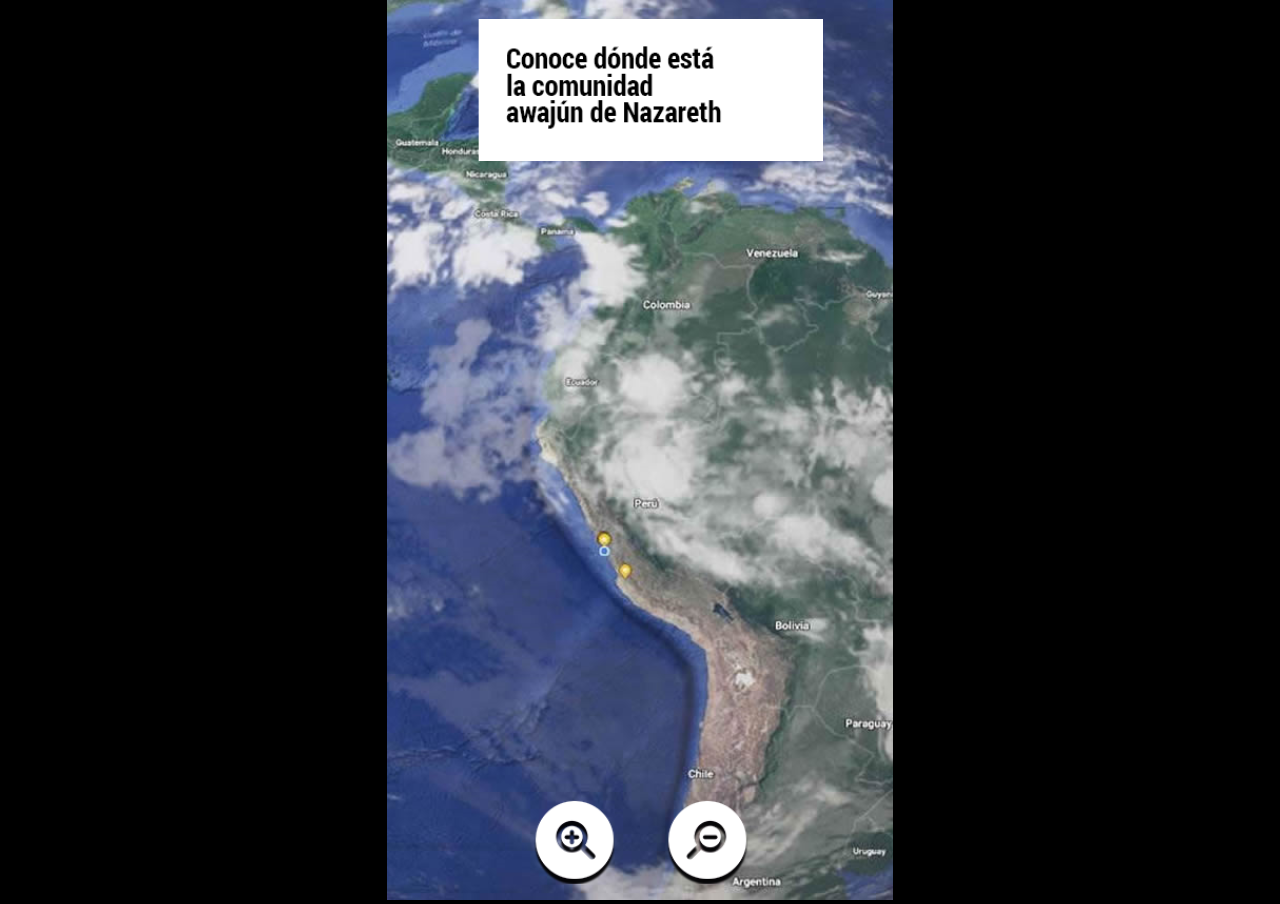
<file: assets/zoom_mobile/index.html>
﻿<!DOCTYPE html>
<html manifest="offline.appcache">
<head>
    <meta charset="UTF-8" />
	<meta http-equiv="X-UA-Compatible" content="IE=edge,chrome=1" />
	<title>Zoom</title>
	
	<!-- Standardised web app manifest -->
	<link rel="manifest" href="appmanifest.json" />
	
	<!-- Allow fullscreen mode on iOS devices. (These are Apple specific meta tags.) -->
	<meta name="viewport" content="width=device-width, initial-scale=1.0, maximum-scale=1.0, minimum-scale=1.0, user-scalable=no, minimal-ui" />
	<meta name="apple-mobile-web-app-capable" content="yes" />
	<meta name="apple-mobile-web-app-status-bar-style" content="black" />
	<link rel="apple-touch-icon" sizes="256x256" href="icon-256.png" />
	<meta name="HandheldFriendly" content="true" />
	
	<!-- Chrome for Android web app tags -->
	<meta name="mobile-web-app-capable" content="yes" />
	<link rel="shortcut icon" sizes="256x256" href="icon-256.png" />

    <!-- All margins and padding must be zero for the canvas to fill the screen. -->
	<style type="text/css">
		* {
			padding: 0;
			margin: 0;
		}
		html, body {
			background: #000;
			color: #fff;
			overflow: hidden;
			touch-action: none;
			-ms-touch-action: none;
		}
		canvas {
			touch-action-delay: none;
			touch-action: none;
			-ms-touch-action: none;
		}
    </style>
	

</head> 
 
<body> 
	<div id="fb-root"></div>
	
	<script>
	// Issue a warning if trying to preview an exported project on disk.
	(function(){
		// Check for running exported on file protocol
		if (window.location.protocol.substr(0, 4) === "file")
		{
			alert("Exported games won't work until you upload them. (When running on the file:/// protocol, browsers block many features from working for security reasons.)");
		}
	})();
	</script>
	
	<!-- The canvas must be inside a div called c2canvasdiv -->
	<div id="c2canvasdiv">
	
		<!-- The canvas the project will render to.  If you change its ID, don't forget to change the
		ID the runtime looks for in the jQuery events above (ready() and cr_sizeCanvas()). -->
		<canvas id="c2canvas" width="480" height="854">
			<!-- This text is displayed if the visitor's browser does not support HTML5.
			You can change it, but it is a good idea to link to a description of a browser
			and provide some links to download some popular HTML5-compatible browsers. -->
			<h1>Your browser does not appear to support HTML5.  Try upgrading your browser to the latest version.  <a href="http://www.whatbrowser.org">What is a browser?</a>
			<br/><br/><a href="http://www.microsoft.com/windows/internet-explorer/default.aspx">Microsoft Internet Explorer</a><br/>
			<a href="http://www.mozilla.com/firefox/">Mozilla Firefox</a><br/>
			<a href="http://www.google.com/chrome/">Google Chrome</a><br/>
			<a href="http://www.apple.com/safari/download/">Apple Safari</a></h1>
		</canvas>
		
	</div>
	
	<!-- Pages load faster with scripts at the bottom -->
	
	<!-- Construct 2 exported games require jQuery. -->
	<script src="jquery-2.1.1.min.js"></script>


	
    <!-- The runtime script.  You can rename it, but don't forget to rename the reference here as well.
    This file will have been minified and obfuscated if you enabled "Minify script" during export. -->
	<script src="c2runtime.js"></script>

    <script>
		// Start the Construct 2 project running on window load.
		jQuery(document).ready(function ()
		{			
			// Create new runtime using the c2canvas
			cr_createRuntime("c2canvas");
		});
		
		// Pause and resume on page becoming visible/invisible
		function onVisibilityChanged() {
			if (document.hidden || document.mozHidden || document.webkitHidden || document.msHidden)
				cr_setSuspended(true);
			else
				cr_setSuspended(false);
		};
		
		document.addEventListener("visibilitychange", onVisibilityChanged, false);
		document.addEventListener("mozvisibilitychange", onVisibilityChanged, false);
		document.addEventListener("webkitvisibilitychange", onVisibilityChanged, false);
		document.addEventListener("msvisibilitychange", onVisibilityChanged, false);
		
		function OnRegisterSWError(e)
		{
			console.warn("Failed to register service worker: ", e);
		};
		
		// Runtime calls this global method when ready to start caching (i.e. after startup).
		// This registers the service worker which caches resources for offline support.
		window.C2_RegisterSW = function C2_RegisterSW()
		{
			if (!navigator.serviceWorker)
				return;		// no SW support, ignore call
			
			try {
				navigator.serviceWorker.register("sw.js", { scope: "./" })
				.then(function (reg)
				{
					console.log("Registered service worker on " + reg.scope);
				})
				.catch(OnRegisterSWError);
			}
			catch (e)
			{
				OnRegisterSWError(e);
			}
		};
    </script>
</body> 
</html>
</file>
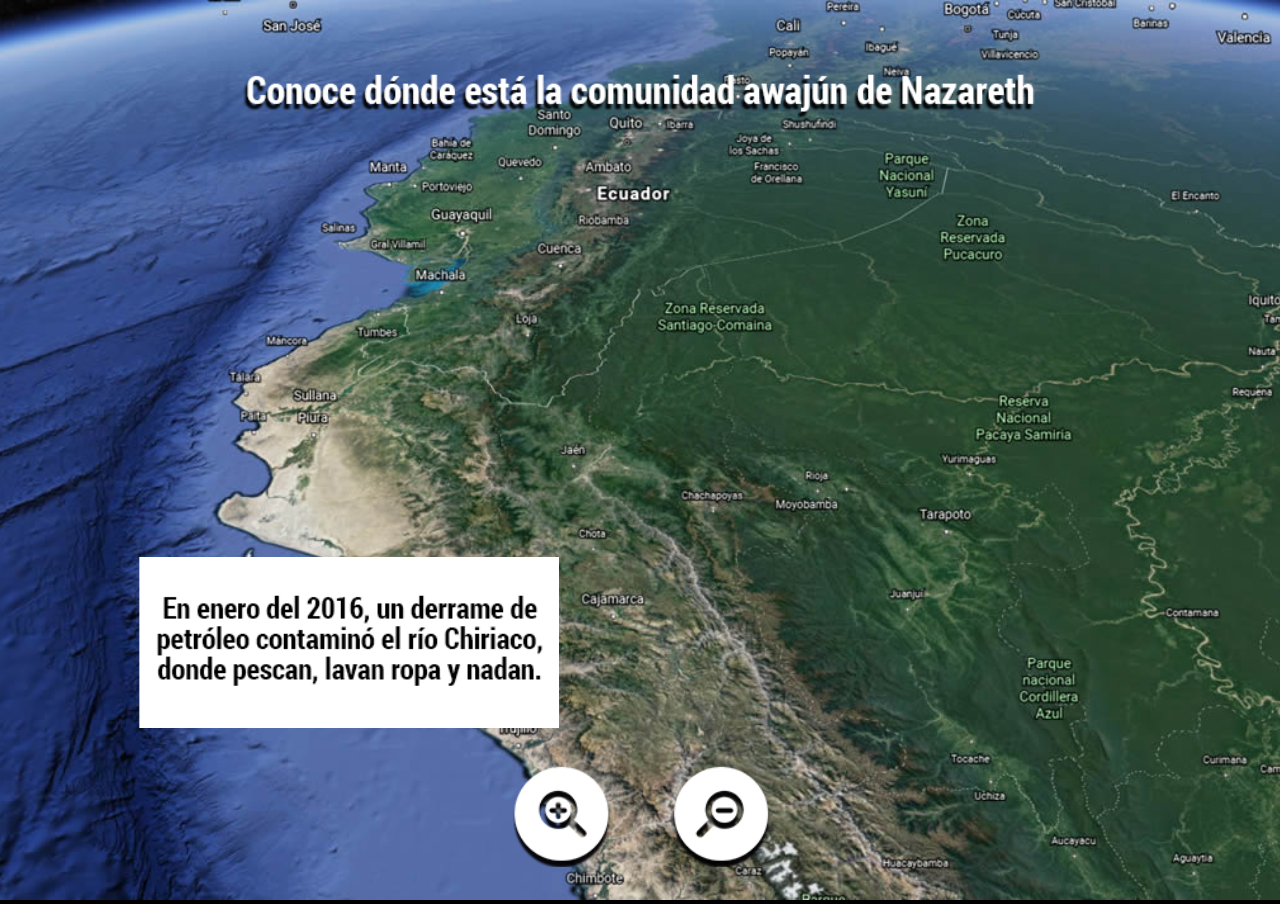
<file: assets/zoom_web/index.html>
﻿<!DOCTYPE html>
<html manifest="offline.appcache">
<head>
    <meta charset="UTF-8" />
	<meta http-equiv="X-UA-Compatible" content="IE=edge,chrome=1" />
	<title>Zoom</title>
	
	<!-- Standardised web app manifest -->
	<link rel="manifest" href="appmanifest.json" />
	
	<!-- Allow fullscreen mode on iOS devices. (These are Apple specific meta tags.) -->
	<meta name="viewport" content="width=device-width, initial-scale=1.0, maximum-scale=1.0, minimum-scale=1.0, user-scalable=no, minimal-ui" />
	<meta name="apple-mobile-web-app-capable" content="yes" />
	<meta name="apple-mobile-web-app-status-bar-style" content="black" />
	<link rel="apple-touch-icon" sizes="256x256" href="icon-256.png" />
	<meta name="HandheldFriendly" content="true" />
	
	<!-- Chrome for Android web app tags -->
	<meta name="mobile-web-app-capable" content="yes" />
	<link rel="shortcut icon" sizes="256x256" href="icon-256.png" />

    <!-- All margins and padding must be zero for the canvas to fill the screen. -->
	<style type="text/css">
		* {
			padding: 0;
			margin: 0;
		}
		html, body {
			background: #000;
			color: #fff;
			overflow: hidden;
			touch-action: none;
			-ms-touch-action: none;
		}
		canvas {
			touch-action-delay: none;
			touch-action: none;
			-ms-touch-action: none;
		}
    </style>
	

</head> 
 
<body> 
	<div id="fb-root"></div>
	
	<script>
	// Issue a warning if trying to preview an exported project on disk.
	(function(){
		// Check for running exported on file protocol
		if (window.location.protocol.substr(0, 4) === "file")
		{
			alert("Exported games won't work until you upload them. (When running on the file:/// protocol, browsers block many features from working for security reasons.)");
		}
	})();
	</script>
	
	<!-- The canvas must be inside a div called c2canvasdiv -->
	<div id="c2canvasdiv">
	
		<!-- The canvas the project will render to.  If you change its ID, don't forget to change the
		ID the runtime looks for in the jQuery events above (ready() and cr_sizeCanvas()). -->
		<canvas id="c2canvas" width="1270" height="710">
			<!-- This text is displayed if the visitor's browser does not support HTML5.
			You can change it, but it is a good idea to link to a description of a browser
			and provide some links to download some popular HTML5-compatible browsers. -->
			<h1>Your browser does not appear to support HTML5.  Try upgrading your browser to the latest version.  <a href="http://www.whatbrowser.org">What is a browser?</a>
			<br/><br/><a href="http://www.microsoft.com/windows/internet-explorer/default.aspx">Microsoft Internet Explorer</a><br/>
			<a href="http://www.mozilla.com/firefox/">Mozilla Firefox</a><br/>
			<a href="http://www.google.com/chrome/">Google Chrome</a><br/>
			<a href="http://www.apple.com/safari/download/">Apple Safari</a></h1>
		</canvas>
		
	</div>
	
	<!-- Pages load faster with scripts at the bottom -->
	
	<!-- Construct 2 exported games require jQuery. -->
	<script src="jquery-2.1.1.min.js"></script>


	
    <!-- The runtime script.  You can rename it, but don't forget to rename the reference here as well.
    This file will have been minified and obfuscated if you enabled "Minify script" during export. -->
	<script src="c2runtime.js"></script>

    <script>
		// Start the Construct 2 project running on window load.
		jQuery(document).ready(function ()
		{			
			// Create new runtime using the c2canvas
			cr_createRuntime("c2canvas");
		});
		
		// Pause and resume on page becoming visible/invisible
		function onVisibilityChanged() {
			if (document.hidden || document.mozHidden || document.webkitHidden || document.msHidden)
				cr_setSuspended(true);
			else
				cr_setSuspended(false);
		};
		
		document.addEventListener("visibilitychange", onVisibilityChanged, false);
		document.addEventListener("mozvisibilitychange", onVisibilityChanged, false);
		document.addEventListener("webkitvisibilitychange", onVisibilityChanged, false);
		document.addEventListener("msvisibilitychange", onVisibilityChanged, false);
		
		function OnRegisterSWError(e)
		{
			console.warn("Failed to register service worker: ", e);
		};
		
		// Runtime calls this global method when ready to start caching (i.e. after startup).
		// This registers the service worker which caches resources for offline support.
		window.C2_RegisterSW = function C2_RegisterSW()
		{
			if (!navigator.serviceWorker)
				return;		// no SW support, ignore call
			
			try {
				navigator.serviceWorker.register("sw.js", { scope: "./" })
				.then(function (reg)
				{
					console.log("Registered service worker on " + reg.scope);
				})
				.catch(OnRegisterSWError);
			}
			catch (e)
			{
				OnRegisterSWError(e);
			}
		};
    </script>
</body> 
</html>
</file>
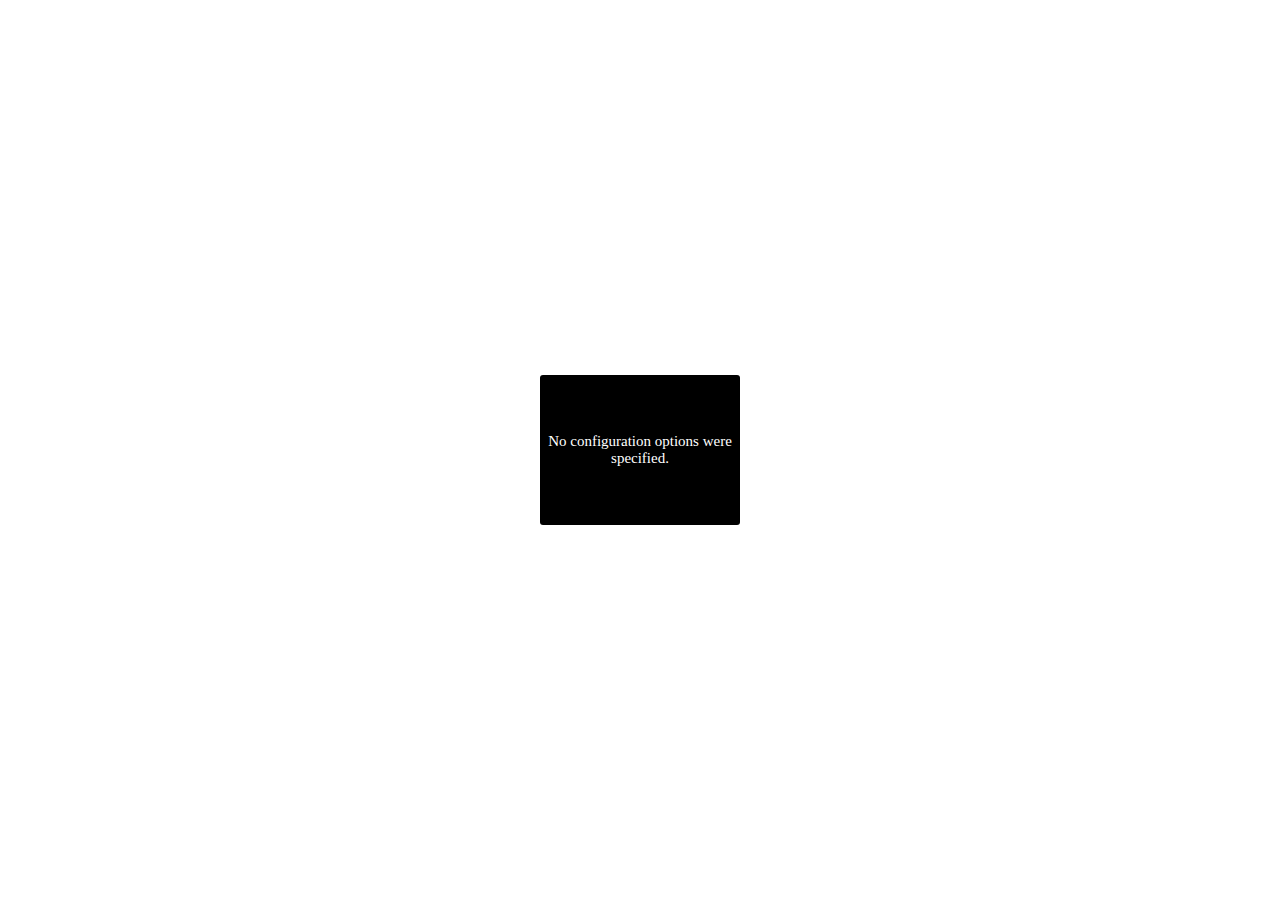
<file: pannellum/pannellum.htm>
<!DOCTYPE HTML>
<!-- Pannellum 2.5.6, https://github.com/mpetroff/pannellum -->
<html><head><meta charset=utf-8><meta name=viewport content="width=device-width, initial-scale=1.0"><title>Pannellum</title><style type="text/css">.pnlm-container{margin:0;padding:0;overflow:hidden;position:relative;cursor:default;width:100%;height:100%;font-family:Helvetica,"Nimbus Sans L","Liberation Sans",Arial,sans-serif;background:#f4f4f4 url('data:image/svg+xml,%3Csvg%20xmlns%3D%22http%3A%2F%2Fwww.w3.org%2F2000%2Fsvg%22%20width%3D%2267%22%20height%3D%22100%22%20viewBox%3D%220%200%2067%20100%22%3E%0A%3Cpath%20stroke%3D%22%23ccc%22%20fill%3D%22none%22%20d%3D%22M33.5%2C50%2C0%2C63%2C33.5%2C75%2C67%2C63%2C33.5%2C50m-33.5-50%2C67%2C25m-0.5%2C0%2C0%2C75m-66.5-75%2C67-25m-33.5%2C75%2C0%2C25m0-100%2C0%2C50%22%2F%3E%0A%3C%2Fsvg%3E%0A') repeat;-webkit-user-select:none;-khtml-user-select:none;-moz-user-select:none;-o-user-select:none;-ms-user-select:none;user-select:none;outline:0;line-height:1.4;contain:content}.pnlm-container *{box-sizing:content-box}.pnlm-ui{position:absolute;width:100%;height:100%;z-index:1}.pnlm-grab{cursor:grab;cursor:url('data:image/svg+xml,%3Csvg%20xmlns%3D%22http%3A%2F%2Fwww.w3.org%2F2000%2Fsvg%22%20height%3D%2226%22%20width%3D%2226%22%3E%0A%3Cpath%20stroke%3D%22%23000%22%20stroke-width%3D%221px%22%20fill%3D%22%23fff%22%20d%3D%22m15.3%2020.5s6.38-6.73%204.64-8.24-3.47%201.01-3.47%201.01%203.61-5.72%201.41-6.49c-2.2-0.769-3.33%204.36-3.33%204.36s0.873-5.76-1.06-5.76-1.58%205.39-1.58%205.39-0.574-4.59-2.18-4.12c-1.61%200.468-0.572%205.51-0.572%205.51s-1.58-4.89-2.93-3.79c-1.35%201.11%200.258%205.25%200.572%206.62%200.836%202.43%202.03%202.94%202.17%205.55%22%2F%3E%0A%3C%2Fsvg%3E%0A') 12 8,default}.pnlm-grabbing{cursor:grabbing;cursor:url('data:image/svg+xml,%3Csvg%20xmlns%3D%22http%3A%2F%2Fwww.w3.org%2F2000%2Fsvg%22%20height%3D%2226%22%20width%3D%2226%22%3E%0A%3Cpath%20stroke%3D%22%23000%22%20stroke-width%3D%221px%22%20fill%3D%22%23fff%22%20d%3D%22m15.3%2020.5s5.07-5.29%203.77-6.74c-1.31-1.45-2.53%200.14-2.53%200.14s2.74-3.29%200.535-4.06c-2.2-0.769-2.52%201.3-2.52%201.3s0.81-2.13-1.12-2.13-1.52%201.77-1.52%201.77-0.261-1.59-1.87-1.12c-1.61%200.468-0.874%202.17-0.874%202.17s-0.651-1.55-2-0.445c-1.35%201.11-0.68%202.25-0.365%203.62%200.836%202.43%202.03%202.94%202.17%205.55%22%2F%3E%0A%3C%2Fsvg%3E%0A') 12 8,default}.pnlm-sprite{background-image:url('data:image/svg+xml,%3Csvg%20xmlns%3D%22http%3A%2F%2Fwww.w3.org%2F2000%2Fsvg%22%20width%3D%2226%22%20height%3D%22208%22%3E%0A%3Ccircle%20fill-opacity%3D%22.78%22%20cy%3D%22117%22%20cx%3D%2213%22%20r%3D%2211%22%20fill%3D%22%23fff%22%2F%3E%0A%3Ccircle%20fill-opacity%3D%22.78%22%20cy%3D%22143%22%20cx%3D%2213%22%20r%3D%2211%22%20fill%3D%22%23fff%22%2F%3E%0A%3Ccircle%20cy%3D%22169%22%20cx%3D%2213%22%20r%3D%227%22%20fill%3D%22none%22%20stroke%3D%22%23000%22%20stroke-width%3D%222%22%2F%3E%0A%3Ccircle%20cy%3D%22195%22%20cx%3D%2213%22%20r%3D%227%22%20fill%3D%22none%22%20stroke%3D%22%23000%22%20stroke-width%3D%222%22%2F%3E%0A%3Ccircle%20cx%3D%2213%22%20cy%3D%22195%22%20r%3D%222.5%22%2F%3E%0A%3Cpath%20d%3D%22m5%2083v6h2v-4h4v-2zm10%200v2h4v4h2v-6zm-5%205v6h6v-6zm-5%205v6h6v-2h-4v-4zm14%200v4h-4v2h6v-6z%22%2F%3E%0A%3Cpath%20d%3D%22m13%20110a7%207%200%200%200%20-7%207%207%207%200%200%200%207%207%207%207%200%200%200%207%20-7%207%207%200%200%200%20-7%20-7zm-1%203h2v2h-2zm0%203h2v5h-2z%22%2F%3E%0A%3Cpath%20d%3D%22m5%2057v6h2v-4h4v-2zm10%200v2h4v4h2v-6zm-10%2010v6h6v-2h-4v-4zm14%200v4h-4v2h6v-6z%22%2F%3E%0A%3Cpath%20d%3D%22m17%2038v2h-8v-2z%22%2F%3E%0A%3Cpath%20d%3D%22m12%209v3h-3v2h3v3h2v-3h3v-2h-3v-3z%22%2F%3E%0A%3Cpath%20d%3D%22m13%20136-6.125%206.125h4.375v7.875h3.5v-7.875h4.375z%22%2F%3E%0A%3Cpath%20d%3D%22m10.428%20173.33v-5.77l5-2.89v5.77zm1-1.73%203-1.73-3.001-1.74z%22%2F%3E%0A%3C%2Fsvg%3E%0A')}.pnlm-container:-moz-full-screen{height:100%!important;width:100%!important;position:static!important}.pnlm-container:-webkit-full-screen{height:100%!important;width:100%!important;position:static!important}.pnlm-container:-ms-fullscreen{height:100%!important;width:100%!important;position:static!important}.pnlm-container:fullscreen{height:100%!important;width:100%!important;position:static!important}.pnlm-render-container{cursor:inherit;position:absolute;height:100%;width:100%}.pnlm-controls{margin-top:4px;background-color:#fff;border:1px solid #999;border-color:rgba(0,0,0,0.4);border-radius:3px;cursor:pointer;z-index:2;-webkit-transform:translateZ(9999px);transform:translateZ(9999px)}.pnlm-control:hover{background-color:#f8f8f8}.pnlm-controls-container{position:absolute;top:0;left:4px;z-index:1}.pnlm-zoom-controls{width:26px;height:52px}.pnlm-zoom-in{width:100%;height:50%;position:absolute;top:0;border-radius:3px 3px 0 0}.pnlm-zoom-out{width:100%;height:50%;position:absolute;bottom:0;background-position:0 -26px;border-top:1px solid #ddd;border-top-color:rgba(0,0,0,0.10);border-radius:0 0 3px 3px}.pnlm-fullscreen-toggle-button,.pnlm-orientation-button,.pnlm-hot-spot-debug-indicator{width:26px;height:26px}.pnlm-hot-spot-debug-indicator{position:absolute;top:50%;left:50%;width:26px;height:26px;margin:-13px 0 0 -13px;background-color:rgba(255,255,255,0.5);border-radius:13px;display:none}.pnlm-orientation-button-inactive{background-position:0 -156px}.pnlm-orientation-button-active{background-position:0 -182px}.pnlm-fullscreen-toggle-button-inactive{background-position:0 -52px}.pnlm-fullscreen-toggle-button-active{background-position:0 -78px}.pnlm-panorama-info{position:absolute;bottom:4px;background-color:rgba(0,0,0,0.7);border-radius:0 3px 3px 0;padding-right:10px;color:#fff;text-align:left;display:none;z-index:2;-webkit-transform:translateZ(9999px);transform:translateZ(9999px)}.pnlm-title-box{position:relative;font-size:20px;display:table;padding-left:5px;margin-bottom:3px}.pnlm-author-box{position:relative;font-size:12px;display:table;padding-left:5px}.pnlm-load-box{position:absolute;top:50%;left:50%;width:200px;height:150px;margin:-75px 0 0 -100px;background-color:rgba(0,0,0,0.7);border-radius:3px;text-align:center;font-size:20px;display:none;color:#fff}.pnlm-load-box p{margin:20px 0}.pnlm-lbox{position:absolute;top:50%;left:50%;width:20px;height:20px;margin:-10px 0 0 -10px;display:none}.pnlm-loading{animation-duration:1.5s;-webkit-animation-duration:1.5s;animation-name:pnlm-mv;-webkit-animation-name:pnlm-mv;animation-iteration-count:infinite;-webkit-animation-iteration-count:infinite;animation-timing-function:linear;-webkit-animation-timing-function:linear;height:10px;width:10px;background-color:#fff;position:relative}@keyframes pnlm-mv{from{left:0;top:0}25%{left:10px;top:0}50%{left:10px;top:10px}75%{left:0;top:10px}to{left:0;top:0}}@-webkit-keyframes pnlm-mv{from{left:0;top:0}25%{left:10px;top:0}50%{left:10px;top:10px}75%{left:0;top:10px}to{left:0;top:0}}.pnlm-load-button{position:absolute;top:50%;left:50%;width:200px;height:100px;margin:-50px 0 0 -100px;background-color:rgba(0,0,0,.7);border-radius:3px;text-align:center;font-size:20px;display:table;color:#fff;cursor:pointer}.pnlm-load-button:hover{background-color:rgba(0,0,0,.8)}.pnlm-load-button p{display:table-cell;vertical-align:middle}.pnlm-info-box{font-size:15px;position:absolute;top:50%;left:50%;width:200px;height:150px;margin:-75px 0 0 -100px;background-color:#000;border-radius:3px;display:table;text-align:center;color:#fff;table-layout:fixed}.pnlm-info-box a,.pnlm-author-box a{color:#fff;word-wrap:break-word;overflow-wrap:break-word}.pnlm-info-box p{display:table-cell;vertical-align:middle;padding:0 5px 0 5px}.pnlm-error-msg{display:none}.pnlm-about-msg{font-size:11px;line-height:11px;color:#fff;padding:5px 8px 5px 8px;background:rgba(0,0,0,0.7);border-radius:3px;position:absolute;top:50px;left:50px;display:none;opacity:0;-moz-transition:opacity .3s ease-in-out;-webkit-transition:opacity .3s ease-in-out;-o-transition:opacity .3s ease-in-out;-ms-transition:opacity .3s ease-in-out;transition:opacity .3s ease-in-out;z-index:1}.pnlm-about-msg a:link,.pnlm-about-msg a:visited{color:#fff}.pnlm-about-msg a:hover,.pnlm-about-msg a:active{color:#eee}.pnlm-hotspot-base{position:absolute;visibility:hidden;cursor:default;vertical-align:middle;top:0;z-index:1}.pnlm-hotspot{height:26px;width:26px;border-radius:13px}.pnlm-hotspot:hover{background-color:rgba(255,255,255,0.2)}.pnlm-hotspot.pnlm-info{background-position:0 -104px}.pnlm-hotspot.pnlm-scene{background-position:0 -130px}div.pnlm-tooltip span{visibility:hidden;position:absolute;border-radius:3px;background-color:rgba(0,0,0,0.7);color:#fff;text-align:center;max-width:200px;padding:5px 10px;margin-left:-220px;cursor:default}div.pnlm-tooltip:hover span{visibility:visible}div.pnlm-tooltip:hover span:after{content:'';position:absolute;width:0;height:0;border-width:10px;border-style:solid;border-color:rgba(0,0,0,0.7) transparent transparent transparent;bottom:-20px;left:-10px;margin:0 50%}.pnlm-compass{position:absolute;width:50px;height:50px;right:4px;bottom:4px;border-radius:25px;background-image:url('data:image/svg+xml,%3Csvg%20xmlns%3D%22http%3A%2F%2Fwww.w3.org%2F2000%2Fsvg%22%20height%3D%2250%22%20width%3D%2250%22%3E%0A%3Cpath%20d%3D%22m24.5078%206-3.2578%2018h7.5l-3.25781-18h-0.984376zm-3.2578%2020%203.2578%2018h0.9844l3.2578-18h-7.5zm1.19531%200.9941h5.10938l-2.5547%2014.1075-2.5547-14.1075z%22%2F%3E%0A%3C%2Fsvg%3E%0A');cursor:default;display:none}.pnlm-world{position:absolute;left:50%;top:50%}.pnlm-face{position:absolute;-webkit-transform-origin:0 0;transform-origin:0 0}.pnlm-dragfix,.pnlm-preview-img{position:absolute;height:100%;width:100%}.pnlm-preview-img{background-size:cover;background-position:center}.pnlm-lbar{width:150px;margin:0 auto;border:#fff 1px solid;height:6px}.pnlm-lbar-fill{background:#fff;height:100%;width:0}.pnlm-lmsg{font-size:12px}.pnlm-fade-img{position:absolute;top:0;left:0}.pnlm-pointer{cursor:pointer}html{height:100%}body{margin:0;padding:0;overflow:hidden;position:fixed;cursor:default;width:100%;height:100%}</style></head><body><div id=container><noscript><div class=pnlm-info-box><p>Javascript is required to view this panorama.<br>(It could be worse; you could need a plugin.)</p></div></noscript></div><script type="text/javascript">window.libpannellum=function(y,c,p){function H(L){function H(a,f){return 1==a.level&&1!=f.level?-1:1==f.level&&1!=a.level?1:f.timestamp-a.timestamp}function Q(a,f){return a.level!=f.level?a.level-f.level:a.diff-f.diff}function ka(a,f,d,c,m,e){this.vertices=a;this.side=f;this.level=d;this.x=c;this.y=m;this.path=e.replace("%s",f).replace("%l",d).replace("%x",c).replace("%y",m)}function Ha(a,f,c,p,m){var e;var g=f.vertices;e=la(a,g.slice(0,3));var t=la(a,g.slice(3,6)),x=la(a,g.slice(6,9)),g=la(a,g.slice(9,
12)),s=e[0]+t[0]+x[0]+g[0];-4==s||4==s?e=!1:(s=e[1]+t[1]+x[1]+g[1],e=-4==s||4==s?!1:4!=e[2]+t[2]+x[2]+g[2]);if(e){e=f.vertices;t=e[0]+e[3]+e[6]+e[9];x=e[1]+e[4]+e[7]+e[10];g=e[2]+e[5]+e[8]+e[11];s=Math.sqrt(t*t+x*x+g*g);g=Math.asin(g/s);t=Math.atan2(x,t)-p;t+=t>Math.PI?-2*Math.PI:t<-Math.PI?2*Math.PI:0;t=Math.abs(t);f.diff=Math.acos(Math.sin(c)*Math.sin(g)+Math.cos(c)*Math.cos(g)*Math.cos(t));t=!1;for(x=0;x<d.nodeCache.length;x++)if(d.nodeCache[x].path==f.path){t=!0;d.nodeCache[x].timestamp=d.nodeCacheTimestamp++;
d.nodeCache[x].diff=f.diff;d.currentNodes.push(d.nodeCache[x]);break}t||(f.timestamp=d.nodeCacheTimestamp++,d.currentNodes.push(f),d.nodeCache.push(f));if(f.level<d.level){var g=n.cubeResolution*Math.pow(2,f.level-n.maxLevel),t=Math.ceil(g*n.invTileResolution)-1,x=g%n.tileResolution*2,k=2*g%n.tileResolution;0===k&&(k=n.tileResolution);0===x&&(x=2*n.tileResolution);s=0.5;if(f.x==t||f.y==t)s=1-n.tileResolution/(n.tileResolution+k);var l=1-s,g=[],z=s,y=s,E=s,J=l,A=l,C=l;if(k<n.tileResolution)if(f.x==
t&&f.y!=t){if(A=y=0.5,"d"==f.side||"u"==f.side)C=E=0.5}else f.x!=t&&f.y==t&&(J=z=0.5,"l"==f.side||"r"==f.side)&&(C=E=0.5);x<=n.tileResolution&&(f.x==t&&(z=0,J=1,"l"==f.side||"r"==f.side)&&(E=0,C=1),f.y==t&&(y=0,A=1,"d"==f.side||"u"==f.side)&&(E=0,C=1));k=[e[0],e[1],e[2],e[0]*z+e[3]*J,e[1]*s+e[4]*l,e[2]*E+e[5]*C,e[0]*z+e[6]*J,e[1]*y+e[7]*A,e[2]*E+e[8]*C,e[0]*s+e[9]*l,e[1]*y+e[10]*A,e[2]*E+e[11]*C];k=new ka(k,f.side,f.level+1,2*f.x,2*f.y,n.fullpath);g.push(k);f.x==t&&x<=n.tileResolution||(k=[e[0]*z+
e[3]*J,e[1]*s+e[4]*l,e[2]*E+e[5]*C,e[3],e[4],e[5],e[3]*s+e[6]*l,e[4]*y+e[7]*A,e[5]*E+e[8]*C,e[0]*z+e[6]*J,e[1]*y+e[7]*A,e[2]*E+e[8]*C],k=new ka(k,f.side,f.level+1,2*f.x+1,2*f.y,n.fullpath),g.push(k));f.x==t&&x<=n.tileResolution||f.y==t&&x<=n.tileResolution||(k=[e[0]*z+e[6]*J,e[1]*y+e[7]*A,e[2]*E+e[8]*C,e[3]*s+e[6]*l,e[4]*y+e[7]*A,e[5]*E+e[8]*C,e[6],e[7],e[8],e[9]*z+e[6]*J,e[10]*s+e[7]*l,e[11]*E+e[8]*C],k=new ka(k,f.side,f.level+1,2*f.x+1,2*f.y+1,n.fullpath),g.push(k));f.y==t&&x<=n.tileResolution||
(k=[e[0]*s+e[9]*l,e[1]*y+e[10]*A,e[2]*E+e[11]*C,e[0]*z+e[6]*J,e[1]*y+e[7]*A,e[2]*E+e[8]*C,e[9]*z+e[6]*J,e[10]*s+e[7]*l,e[11]*E+e[8]*C,e[9],e[10],e[11]],k=new ka(k,f.side,f.level+1,2*f.x,2*f.y+1,n.fullpath),g.push(k));for(f=0;f<g.length;f++)Ha(a,g[f],c,p,m)}}}function sa(){return[-1,1,-1,1,1,-1,1,-1,-1,-1,-1,-1,1,1,1,-1,1,1,-1,-1,1,1,-1,1,-1,1,1,1,1,1,1,1,-1,-1,1,-1,-1,-1,-1,1,-1,-1,1,-1,1,-1,-1,1,-1,1,1,-1,1,-1,-1,-1,-1,-1,-1,1,1,1,-1,1,1,1,1,-1,1,1,-1,-1]}function ta(a,f,d){var c=Math.sin(f);f=Math.cos(f);
if("x"==d)return[a[0],f*a[1]+c*a[2],f*a[2]-c*a[1],a[3],f*a[4]+c*a[5],f*a[5]-c*a[4],a[6],f*a[7]+c*a[8],f*a[8]-c*a[7]];if("y"==d)return[f*a[0]-c*a[2],a[1],f*a[2]+c*a[0],f*a[3]-c*a[5],a[4],f*a[5]+c*a[3],f*a[6]-c*a[8],a[7],f*a[8]+c*a[6]];if("z"==d)return[f*a[0]+c*a[1],f*a[1]-c*a[0],a[2],f*a[3]+c*a[4],f*a[4]-c*a[3],a[5],f*a[6]+c*a[7],f*a[7]-c*a[6],a[8]]}function ma(a){return[a[0],a[4],a[8],a[12],a[1],a[5],a[9],a[13],a[2],a[6],a[10],a[14],a[3],a[7],a[11],a[15]]}function Ia(a){Ja(a,a.path+"."+n.extension,
function(f,c){a.texture=f;a.textureLoaded=c?2:1},ua.crossOrigin)}function la(a,f){var c=[a[0]*f[0]+a[1]*f[1]+a[2]*f[2],a[4]*f[0]+a[5]*f[1]+a[6]*f[2],a[11]+a[8]*f[0]+a[9]*f[1]+a[10]*f[2],1/(a[12]*f[0]+a[13]*f[1]+a[14]*f[2])],d=c[0]*c[3],m=c[1]*c[3],c=c[2]*c[3],e=[0,0,0];-1>d&&(e[0]=-1);1<d&&(e[0]=1);-1>m&&(e[1]=-1);1<m&&(e[1]=1);if(-1>c||1<c)e[2]=1;return e}function Ca(){console.log("Reducing canvas size due to error 1286!");A.width=Math.round(A.width/2);A.height=Math.round(A.height/2)}var A=c.createElement("canvas");
A.style.width=A.style.height="100%";L.appendChild(A);var d,a,V,W,aa,S,va,ha,n,z,F,da,Da,Z,na,ua;this.init=function(M,f,y,I,m,e,g,t){function x(a){if(Q){var f=a*a*4,e=new Uint8ClampedArray(f),c=t.backgroundColor?t.backgroundColor:[0,0,0];c[0]*=255;c[1]*=255;c[2]*=255;for(var b=0;b<f;b++)e[b++]=c[0],e[b++]=c[1],e[b++]=c[2];a=new ImageData(e,a,a);for(s=0;6>s;s++)0==n[s].width&&(n[s]=a)}}f===p&&(f="equirectangular");if("equirectangular"!=f&&"cubemap"!=f&&"multires"!=f)throw console.log("Error: invalid image type specified!"),
{type:"config error"};z=f;n=M;F=y;ua=t||{};if(d){V&&(a.detachShader(d,V),a.deleteShader(V));W&&(a.detachShader(d,W),a.deleteShader(W));a.bindBuffer(a.ARRAY_BUFFER,null);a.bindBuffer(a.ELEMENT_ARRAY_BUFFER,null);d.texture&&a.deleteTexture(d.texture);if(d.nodeCache)for(M=0;M<d.nodeCache.length;M++)a.deleteTexture(d.nodeCache[M].texture);a.deleteProgram(d);d=p}ha=p;var s,Q=!1,B;if("cubemap"==z)for(s=0;6>s;s++)0<n[s].width?(B===p&&(B=n[s].width),B!=n[s].width&&console.log("Cube faces have inconsistent widths: "+
B+" vs. "+n[s].width)):Q=!0;"cubemap"==z&&0!==(B&B-1)&&(navigator.userAgent.toLowerCase().match(/(iphone|ipod|ipad).* os 8_/)||navigator.userAgent.toLowerCase().match(/(iphone|ipod|ipad).* os 9_/)||navigator.userAgent.toLowerCase().match(/(iphone|ipod|ipad).* os 10_/)||navigator.userAgent.match(/Trident.*rv[ :]*11\./))||(a||(a=A.getContext("experimental-webgl",{alpha:!1,depth:!1})),a&&1286==a.getError()&&Ca());if(!a&&("multires"==z&&n.hasOwnProperty("fallbackPath")||"cubemap"==z)&&("WebkitAppearance"in
c.documentElement.style||navigator.userAgent.match(/Trident.*rv[ :]*11\./)||-1!==navigator.appVersion.indexOf("MSIE 10"))){S&&L.removeChild(S);S=c.createElement("div");S.className="pnlm-world";I=n.basePath?n.basePath+n.fallbackPath:n.fallbackPath;var H="frblud".split(""),T=0;m=function(){var a=c.createElement("canvas");a.className="pnlm-face pnlm-"+H[this.side]+"face";S.appendChild(a);var f=a.getContext("2d");a.style.width=this.width+4+"px";a.style.height=this.height+4+"px";a.width=this.width+4;a.height=
this.height+4;f.drawImage(this,2,2);var e=f.getImageData(0,0,a.width,a.height),g=e.data,b,d;for(b=2;b<a.width-2;b++)for(d=0;4>d;d++)g[4*(b+a.width)+d]=g[4*(b+2*a.width)+d],g[4*(b+a.width*(a.height-2))+d]=g[4*(b+a.width*(a.height-3))+d];for(b=2;b<a.height-2;b++)for(d=0;4>d;d++)g[4*(b*a.width+1)+d]=g[4*(b*a.width+2)+d],g[4*((b+1)*a.width-2)+d]=g[4*((b+1)*a.width-3)+d];for(d=0;4>d;d++)g[4*(a.width+1)+d]=g[4*(2*a.width+2)+d],g[4*(2*a.width-2)+d]=g[4*(3*a.width-3)+d],g[4*(a.width*(a.height-2)+1)+d]=g[4*
(a.width*(a.height-3)+2)+d],g[4*(a.width*(a.height-1)-2)+d]=g[4*(a.width*(a.height-2)-3)+d];for(b=1;b<a.width-1;b++)for(d=0;4>d;d++)g[4*b+d]=g[4*(b+a.width)+d],g[4*(b+a.width*(a.height-1))+d]=g[4*(b+a.width*(a.height-2))+d];for(b=1;b<a.height-1;b++)for(d=0;4>d;d++)g[b*a.width*4+d]=g[4*(b*a.width+1)+d],g[4*((b+1)*a.width-1)+d]=g[4*((b+1)*a.width-2)+d];for(d=0;4>d;d++)g[d]=g[4*(a.width+1)+d],g[4*(a.width-1)+d]=g[4*(2*a.width-2)+d],g[a.width*(a.height-1)*4+d]=g[4*(a.width*(a.height-2)+1)+d],g[4*(a.width*
a.height-1)+d]=g[4*(a.width*(a.height-1)-2)+d];f.putImageData(e,0,0);E.call(this)};var E=function(){0<this.width?(aa===p&&(aa=this.width),aa!=this.width&&console.log("Fallback faces have inconsistent widths: "+aa+" vs. "+this.width)):Q=!0;T++;6==T&&(aa=this.width,L.appendChild(S),g())},Q=!1;for(s=0;6>s;s++)e=new Image,e.crossOrigin=ua.crossOrigin?ua.crossOrigin:"anonymous",e.side=s,e.onload=m,e.onerror=E,e.src="multires"==z?I.replace("%s",H[s])+"."+n.extension:n[s].src;x(aa)}else{if(!a)throw console.log("Error: no WebGL support detected!"),
{type:"no webgl"};"cubemap"==z&&x(B);n.fullpath=n.basePath?n.basePath+n.path:n.path;n.invTileResolution=1/n.tileResolution;M=sa();va=[];for(s=0;6>s;s++)va[s]=M.slice(12*s,12*s+12),M=sa();M=0;if("equirectangular"==z){if(M=a.getParameter(a.MAX_TEXTURE_SIZE),Math.max(n.width/2,n.height)>M)throw console.log("Error: The image is too big; it's "+n.width+"px wide, but this device's maximum supported size is "+2*M+"px."),{type:"webgl size error",width:n.width,maxWidth:2*M};}else if("cubemap"==z&&B>a.getParameter(a.MAX_CUBE_MAP_TEXTURE_SIZE))throw console.log("Error: The image is too big; it's "+
B+"px wide, but this device's maximum supported size is "+M+"px."),{type:"webgl size error",width:B,maxWidth:M};t===p||t.horizonPitch===p&&t.horizonRoll===p||(ha=[t.horizonPitch==p?0:t.horizonPitch,t.horizonRoll==p?0:t.horizonRoll]);B=a.TEXTURE_2D;a.viewport(0,0,a.drawingBufferWidth,a.drawingBufferHeight);a.getShaderPrecisionFormat&&(f=a.getShaderPrecisionFormat(a.FRAGMENT_SHADER,a.HIGH_FLOAT))&&1>f.precision&&(oa=oa.replace("highp","mediump"));V=a.createShader(a.VERTEX_SHADER);f=l;"multires"==z&&
(f=k);a.shaderSource(V,f);a.compileShader(V);W=a.createShader(a.FRAGMENT_SHADER);f=pa;"cubemap"==z?(B=a.TEXTURE_CUBE_MAP,f=bb):"multires"==z&&(f=Ra);a.shaderSource(W,f);a.compileShader(W);d=a.createProgram();a.attachShader(d,V);a.attachShader(d,W);a.linkProgram(d);a.getShaderParameter(V,a.COMPILE_STATUS)||console.log(a.getShaderInfoLog(V));a.getShaderParameter(W,a.COMPILE_STATUS)||console.log(a.getShaderInfoLog(W));a.getProgramParameter(d,a.LINK_STATUS)||console.log(a.getProgramInfoLog(d));a.useProgram(d);
d.drawInProgress=!1;f=t.backgroundColor?t.backgroundColor:[0,0,0];a.clearColor(f[0],f[1],f[2],1);a.clear(a.COLOR_BUFFER_BIT);d.texCoordLocation=a.getAttribLocation(d,"a_texCoord");a.enableVertexAttribArray(d.texCoordLocation);"multires"!=z?(da||(da=a.createBuffer()),a.bindBuffer(a.ARRAY_BUFFER,da),a.bufferData(a.ARRAY_BUFFER,new Float32Array([-1,1,1,1,1,-1,-1,1,1,-1,-1,-1]),a.STATIC_DRAW),a.vertexAttribPointer(d.texCoordLocation,2,a.FLOAT,!1,0,0),d.aspectRatio=a.getUniformLocation(d,"u_aspectRatio"),
a.uniform1f(d.aspectRatio,a.drawingBufferWidth/a.drawingBufferHeight),d.psi=a.getUniformLocation(d,"u_psi"),d.theta=a.getUniformLocation(d,"u_theta"),d.f=a.getUniformLocation(d,"u_f"),d.h=a.getUniformLocation(d,"u_h"),d.v=a.getUniformLocation(d,"u_v"),d.vo=a.getUniformLocation(d,"u_vo"),d.rot=a.getUniformLocation(d,"u_rot"),a.uniform1f(d.h,I/(2*Math.PI)),a.uniform1f(d.v,m/Math.PI),a.uniform1f(d.vo,e/Math.PI*2),"equirectangular"==z&&(d.backgroundColor=a.getUniformLocation(d,"u_backgroundColor"),a.uniform4fv(d.backgroundColor,
f.concat([1]))),d.texture=a.createTexture(),a.bindTexture(B,d.texture),"cubemap"==z?(a.texImage2D(a.TEXTURE_CUBE_MAP_POSITIVE_X,0,a.RGB,a.RGB,a.UNSIGNED_BYTE,n[1]),a.texImage2D(a.TEXTURE_CUBE_MAP_NEGATIVE_X,0,a.RGB,a.RGB,a.UNSIGNED_BYTE,n[3]),a.texImage2D(a.TEXTURE_CUBE_MAP_POSITIVE_Y,0,a.RGB,a.RGB,a.UNSIGNED_BYTE,n[4]),a.texImage2D(a.TEXTURE_CUBE_MAP_NEGATIVE_Y,0,a.RGB,a.RGB,a.UNSIGNED_BYTE,n[5]),a.texImage2D(a.TEXTURE_CUBE_MAP_POSITIVE_Z,0,a.RGB,a.RGB,a.UNSIGNED_BYTE,n[0]),a.texImage2D(a.TEXTURE_CUBE_MAP_NEGATIVE_Z,
0,a.RGB,a.RGB,a.UNSIGNED_BYTE,n[2])):n.width<=M?(a.uniform1i(a.getUniformLocation(d,"u_splitImage"),0),a.texImage2D(B,0,a.RGB,a.RGB,a.UNSIGNED_BYTE,n)):(a.uniform1i(a.getUniformLocation(d,"u_splitImage"),1),I=c.createElement("canvas"),I.width=n.width/2,I.height=n.height,I=I.getContext("2d"),I.drawImage(n,0,0),m=I.getImageData(0,0,n.width/2,n.height),a.texImage2D(B,0,a.RGB,a.RGB,a.UNSIGNED_BYTE,m),d.texture2=a.createTexture(),a.activeTexture(a.TEXTURE1),a.bindTexture(B,d.texture2),a.uniform1i(a.getUniformLocation(d,
"u_image1"),1),I.drawImage(n,-n.width/2,0),m=I.getImageData(0,0,n.width/2,n.height),a.texImage2D(B,0,a.RGB,a.RGB,a.UNSIGNED_BYTE,m),a.texParameteri(B,a.TEXTURE_WRAP_S,a.CLAMP_TO_EDGE),a.texParameteri(B,a.TEXTURE_WRAP_T,a.CLAMP_TO_EDGE),a.texParameteri(B,a.TEXTURE_MIN_FILTER,a.LINEAR),a.texParameteri(B,a.TEXTURE_MAG_FILTER,a.LINEAR),a.activeTexture(a.TEXTURE0)),a.texParameteri(B,a.TEXTURE_WRAP_S,a.CLAMP_TO_EDGE),a.texParameteri(B,a.TEXTURE_WRAP_T,a.CLAMP_TO_EDGE),a.texParameteri(B,a.TEXTURE_MIN_FILTER,
a.LINEAR),a.texParameteri(B,a.TEXTURE_MAG_FILTER,a.LINEAR)):(d.vertPosLocation=a.getAttribLocation(d,"a_vertCoord"),a.enableVertexAttribArray(d.vertPosLocation),Da||(Da=a.createBuffer()),Z||(Z=a.createBuffer()),na||(na=a.createBuffer()),a.bindBuffer(a.ARRAY_BUFFER,Z),a.bufferData(a.ARRAY_BUFFER,new Float32Array([0,0,1,0,1,1,0,1]),a.STATIC_DRAW),a.bindBuffer(a.ELEMENT_ARRAY_BUFFER,na),a.bufferData(a.ELEMENT_ARRAY_BUFFER,new Uint16Array([0,1,2,0,2,3]),a.STATIC_DRAW),d.perspUniform=a.getUniformLocation(d,
"u_perspMatrix"),d.cubeUniform=a.getUniformLocation(d,"u_cubeMatrix"),d.level=-1,d.currentNodes=[],d.nodeCache=[],d.nodeCacheTimestamp=0);I=a.getError();if(0!==I)throw console.log("Error: Something went wrong with WebGL!",I),{type:"webgl error"};g()}};this.destroy=function(){L!==p&&(A!==p&&L.contains(A)&&L.removeChild(A),S!==p&&L.contains(S)&&L.removeChild(S));if(a){var d=a.getExtension("WEBGL_lose_context");d&&d.loseContext()}};this.resize=function(){var c=y.devicePixelRatio||1;A.width=A.clientWidth*
c;A.height=A.clientHeight*c;a&&(1286==a.getError()&&Ca(),a.viewport(0,0,a.drawingBufferWidth,a.drawingBufferHeight),"multires"!=z&&a.uniform1f(d.aspectRatio,A.clientWidth/A.clientHeight))};this.resize();this.setPose=function(a,d){ha=[a,d]};this.render=function(c,f,k,l){var m,e=0;l===p&&(l={});l.roll&&(e=l.roll);if(ha!==p){m=ha[0];var g=ha[1],t=c,x=f,s=Math.cos(g)*Math.sin(c)*Math.sin(m)+Math.cos(c)*(Math.cos(m)*Math.cos(f)+Math.sin(g)*Math.sin(m)*Math.sin(f)),y=-Math.sin(c)*Math.sin(g)+Math.cos(c)*
Math.cos(g)*Math.sin(f);c=Math.cos(g)*Math.cos(m)*Math.sin(c)+Math.cos(c)*(-Math.cos(f)*Math.sin(m)+Math.cos(m)*Math.sin(g)*Math.sin(f));c=Math.asin(Math.max(Math.min(c,1),-1));f=Math.atan2(y,s);m=[Math.cos(t)*(Math.sin(g)*Math.sin(m)*Math.cos(x)-Math.cos(m)*Math.sin(x)),Math.cos(t)*Math.cos(g)*Math.cos(x),Math.cos(t)*(Math.cos(m)*Math.sin(g)*Math.cos(x)+Math.sin(x)*Math.sin(m))];g=[-Math.cos(c)*Math.sin(f),Math.cos(c)*Math.cos(f)];g=Math.acos(Math.max(Math.min((m[0]*g[0]+m[1]*g[1])/(Math.sqrt(m[0]*
m[0]+m[1]*m[1]+m[2]*m[2])*Math.sqrt(g[0]*g[0]+g[1]*g[1])),1),-1));0>m[2]&&(g=2*Math.PI-g);e+=g}if(a||"multires"!=z&&"cubemap"!=z){if("multires"!=z)k=2*Math.atan(Math.tan(0.5*k)/(a.drawingBufferWidth/a.drawingBufferHeight)),k=1/Math.tan(0.5*k),a.uniform1f(d.psi,f),a.uniform1f(d.theta,c),a.uniform1f(d.rot,e),a.uniform1f(d.f,k),!0===F&&"equirectangular"==z&&(a.bindTexture(a.TEXTURE_2D,d.texture),a.texImage2D(a.TEXTURE_2D,0,a.RGB,a.RGB,a.UNSIGNED_BYTE,n)),a.drawArrays(a.TRIANGLES,0,6);else{m=a.drawingBufferWidth/
a.drawingBufferHeight;g=2*Math.atan(Math.tan(k/2)*a.drawingBufferHeight/a.drawingBufferWidth);g=1/Math.tan(g/2);m=[g/m,0,0,0,0,g,0,0,0,0,100.1/-99.9,20/-99.9,0,0,-1,0];for(g=1;g<n.maxLevel&&a.drawingBufferWidth>n.tileResolution*Math.pow(2,g-1)*Math.tan(k/2)*0.707;)g++;d.level=g;g=[1,0,0,0,1,0,0,0,1];g=ta(g,-e,"z");g=ta(g,-c,"x");g=ta(g,f,"y");g=[g[0],g[1],g[2],0,g[3],g[4],g[5],0,g[6],g[7],g[8],0,0,0,0,1];a.uniformMatrix4fv(d.perspUniform,!1,new Float32Array(ma(m)));a.uniformMatrix4fv(d.cubeUniform,
!1,new Float32Array(ma(g)));e=[m[0]*g[0],m[0]*g[1],m[0]*g[2],0,m[5]*g[4],m[5]*g[5],m[5]*g[6],0,m[10]*g[8],m[10]*g[9],m[10]*g[10],m[11],-g[8],-g[9],-g[10],0];d.nodeCache.sort(H);if(200<d.nodeCache.length&&d.nodeCache.length>d.currentNodes.length+50)for(m=d.nodeCache.splice(200,d.nodeCache.length-200),g=0;g<m.length;g++)a.deleteTexture(m[g].texture);d.currentNodes=[];g="fbudlr".split("");for(m=0;6>m;m++)t=new ka(va[m],g[m],1,0,0,n.fullpath),Ha(e,t,c,f,k);d.currentNodes.sort(Q);for(c=T.length-1;0<=c;c--)-1===
d.currentNodes.indexOf(T[c].node)&&(T[c].node.textureLoad=!1,T.splice(c,1));if(0===T.length)for(c=0;c<d.currentNodes.length;c++)if(f=d.currentNodes[c],!f.texture&&!f.textureLoad){f.textureLoad=!0;setTimeout(Ia,0,f);break}if(!d.drawInProgress){d.drawInProgress=!0;a.clear(a.COLOR_BUFFER_BIT);for(c=0;c<d.currentNodes.length;c++)1<d.currentNodes[c].textureLoaded&&(a.bindBuffer(a.ARRAY_BUFFER,Da),a.bufferData(a.ARRAY_BUFFER,new Float32Array(d.currentNodes[c].vertices),a.STATIC_DRAW),a.vertexAttribPointer(d.vertPosLocation,
3,a.FLOAT,!1,0,0),a.bindBuffer(a.ARRAY_BUFFER,Z),a.vertexAttribPointer(d.texCoordLocation,2,a.FLOAT,!1,0,0),a.bindTexture(a.TEXTURE_2D,d.currentNodes[c].texture),a.drawElements(a.TRIANGLES,6,a.UNSIGNED_SHORT,0));d.drawInProgress=!1}}if(l.returnImage!==p)return A.toDataURL("image/png")}else for(m=aa/2,l={f:"translate3d(-"+(m+2)+"px, -"+(m+2)+"px, -"+m+"px)",b:"translate3d("+(m+2)+"px, -"+(m+2)+"px, "+m+"px) rotateX(180deg) rotateZ(180deg)",u:"translate3d(-"+(m+2)+"px, -"+m+"px, "+(m+2)+"px) rotateX(270deg)",
d:"translate3d(-"+(m+2)+"px, "+m+"px, -"+(m+2)+"px) rotateX(90deg)",l:"translate3d(-"+m+"px, -"+(m+2)+"px, "+(m+2)+"px) rotateX(180deg) rotateY(90deg) rotateZ(180deg)",r:"translate3d("+m+"px, -"+(m+2)+"px, -"+(m+2)+"px) rotateY(270deg)"},k=1/Math.tan(k/2),k=k*A.clientWidth/2+"px",f="perspective("+k+") translateZ("+k+") rotateX("+c+"rad) rotateY("+f+"rad) ",k=Object.keys(l),c=0;6>c;c++)if(e=S.querySelector(".pnlm-"+k[c]+"face"))e.style.webkitTransform=f+l[k[c]],e.style.transform=f+l[k[c]]};this.isLoading=
function(){if(a&&"multires"==z)for(var c=0;c<d.currentNodes.length;c++)if(!d.currentNodes[c].textureLoaded)return!0;return!1};this.getCanvas=function(){return A};var T=[],Ja=function(){function c(){var d=this;this.texture=this.callback=null;this.image=new Image;this.image.crossOrigin=m?m:"anonymous";var f=function(){if(0<d.image.width&&0<d.image.height){var c=d.image;a.bindTexture(a.TEXTURE_2D,d.texture);a.texImage2D(a.TEXTURE_2D,0,a.RGB,a.RGB,a.UNSIGNED_BYTE,c);a.texParameteri(a.TEXTURE_2D,a.TEXTURE_MAG_FILTER,
a.LINEAR);a.texParameteri(a.TEXTURE_2D,a.TEXTURE_MIN_FILTER,a.LINEAR);a.texParameteri(a.TEXTURE_2D,a.TEXTURE_WRAP_S,a.CLAMP_TO_EDGE);a.texParameteri(a.TEXTURE_2D,a.TEXTURE_WRAP_T,a.CLAMP_TO_EDGE);a.bindTexture(a.TEXTURE_2D,null);d.callback(d.texture,!0)}else d.callback(d.texture,!1);T.length?(c=T.shift(),d.loadTexture(c.src,c.texture,c.callback)):p[k++]=d};this.image.addEventListener("load",f);this.image.addEventListener("error",f)}function d(a,c,f,e){this.node=a;this.src=c;this.texture=f;this.callback=
e}var k=4,p={},m;c.prototype.loadTexture=function(a,c,d){this.texture=c;this.callback=d;this.image.src=a};for(var e=0;e<k;e++)p[e]=new c;return function(c,e,n,l){m=l;l=a.createTexture();k?p[--k].loadTexture(e,l,n):T.push(new d(c,e,l,n));return l}}()}var l="attribute vec2 a_texCoord;varying vec2 v_texCoord;void main() {gl_Position = vec4(a_texCoord, 0.0, 1.0);v_texCoord = a_texCoord;}",k="attribute vec3 a_vertCoord;attribute vec2 a_texCoord;uniform mat4 u_cubeMatrix;uniform mat4 u_perspMatrix;varying mediump vec2 v_texCoord;void main(void) {gl_Position = u_perspMatrix * u_cubeMatrix * vec4(a_vertCoord, 1.0);v_texCoord = a_texCoord;}",
oa="precision highp float;\nuniform float u_aspectRatio;\nuniform float u_psi;\nuniform float u_theta;\nuniform float u_f;\nuniform float u_h;\nuniform float u_v;\nuniform float u_vo;\nuniform float u_rot;\nconst float PI = 3.14159265358979323846264;\nuniform sampler2D u_image0;\nuniform sampler2D u_image1;\nuniform bool u_splitImage;\nuniform samplerCube u_imageCube;\nvarying vec2 v_texCoord;\nuniform vec4 u_backgroundColor;\nvoid main() {\nfloat x = v_texCoord.x * u_aspectRatio;\nfloat y = v_texCoord.y;\nfloat sinrot = sin(u_rot);\nfloat cosrot = cos(u_rot);\nfloat rot_x = x * cosrot - y * sinrot;\nfloat rot_y = x * sinrot + y * cosrot;\nfloat sintheta = sin(u_theta);\nfloat costheta = cos(u_theta);\nfloat a = u_f * costheta - rot_y * sintheta;\nfloat root = sqrt(rot_x * rot_x + a * a);\nfloat lambda = atan(rot_x / root, a / root) + u_psi;\nfloat phi = atan((rot_y * costheta + u_f * sintheta) / root);",
bb=oa+"float cosphi = cos(phi);\ngl_FragColor = textureCube(u_imageCube, vec3(cosphi*sin(lambda), sin(phi), cosphi*cos(lambda)));\n}",pa=oa+"lambda = mod(lambda + PI, PI * 2.0) - PI;\nvec2 coord = vec2(lambda / PI, phi / (PI / 2.0));\nif(coord.x < -u_h || coord.x > u_h || coord.y < -u_v + u_vo || coord.y > u_v + u_vo)\ngl_FragColor = u_backgroundColor;\nelse {\nif(u_splitImage) {\nif(coord.x < 0.0)\ngl_FragColor = texture2D(u_image0, vec2((coord.x + u_h) / u_h, (-coord.y + u_v + u_vo) / (u_v * 2.0)));\nelse\ngl_FragColor = texture2D(u_image1, vec2((coord.x + u_h) / u_h - 1.0, (-coord.y + u_v + u_vo) / (u_v * 2.0)));\n} else {\ngl_FragColor = texture2D(u_image0, vec2((coord.x + u_h) / (u_h * 2.0), (-coord.y + u_v + u_vo) / (u_v * 2.0)));\n}\n}\n}",
Ra="varying mediump vec2 v_texCoord;uniform sampler2D u_sampler;void main(void) {gl_FragColor = texture2D(u_sampler, v_texCoord);}";return{renderer:function(c,k,p,l){return new H(c,k,p,l)}}}(window,document);
window.pannellum=function(y,c,p){function H(l,k){function oa(){var a=c.createElement("div");a.innerHTML="\x3c!--[if lte IE 9]><i></i><![endif]--\x3e";if(1==a.getElementsByTagName("i").length)L();else{qa=b.hfov;Ea=b.pitch;var h;if("cubemap"==b.type){R=[];for(a=0;6>a;a++)R.push(new Image),R[a].crossOrigin=b.crossOrigin;q.load.lbox.style.display="block";q.load.lbar.style.display="none"}else if("multires"==b.type)a=JSON.parse(JSON.stringify(b.multiRes)),b.basePath&&b.multiRes.basePath&&!/^(?:[a-z]+:)?\/\//i.test(b.multiRes.basePath)?
a.basePath=b.basePath+b.multiRes.basePath:b.multiRes.basePath?a.basePath=b.multiRes.basePath:b.basePath&&(a.basePath=b.basePath),R=a;else if(!0===b.dynamic)R=b.panorama;else{if(b.panorama===p){L(b.strings.noPanoramaError);return}R=new Image}if("cubemap"==b.type)for(var v=6,d=function(){v--;0===v&&pa()},f=function(a){var fa=c.createElement("a");fa.href=a.target.src;fa.textContent=fa.href;L(b.strings.fileAccessError.replace("%s",fa.outerHTML))},a=0;a<R.length;a++)h=b.cubeMap[a],"null"==h?(console.log("Will use background instead of missing cubemap face "+
a),d()):(b.basePath&&!H(h)&&(h=b.basePath+h),R[a].onload=d,R[a].onerror=f,R[a].src=J(h));else if("multires"==b.type)pa();else if(h="",b.basePath&&(h=b.basePath),!0!==b.dynamic){h=H(b.panorama)?b.panorama:h+b.panorama;R.onload=function(){y.URL.revokeObjectURL(this.src);pa()};var e=new XMLHttpRequest;e.onloadend=function(){if(200!=e.status){var a=c.createElement("a");a.href=h;a.textContent=a.href;L(b.strings.fileAccessError.replace("%s",a.outerHTML))}Ra(this.response);q.load.msg.innerHTML=""};e.onprogress=
function(a){if(a.lengthComputable){q.load.lbarFill.style.width=a.loaded/a.total*100+"%";var b,fa;1E6<a.total?(b="MB",fa=(a.loaded/1E6).toFixed(2),a=(a.total/1E6).toFixed(2)):1E3<a.total?(b="kB",fa=(a.loaded/1E3).toFixed(1),a=(a.total/1E3).toFixed(1)):(b="B",fa=a.loaded,a=a.total);q.load.msg.innerHTML=fa+" / "+a+" "+b}else q.load.lbox.style.display="block",q.load.lbar.style.display="none"};try{e.open("GET",h,!0)}catch(g){L(b.strings.malformedURLError)}e.responseType="blob";e.setRequestHeader("Accept",
"image/*,*/*;q=0.9");e.withCredentials="use-credentials"===b.crossOrigin;e.send()}b.draggable&&K.classList.add("pnlm-grab");K.classList.remove("pnlm-grabbing");Ka=!0===b.dynamicUpdate;b.dynamic&&Ka&&(R=b.panorama,pa())}}function H(a){return/^(?:[a-z]+:)?\/\//i.test(a)||"/"==a[0]||"blob:"==a.slice(0,5)}function pa(){D||(D=new libpannellum.renderer(N));Sa||(Sa=!0,X.addEventListener("mousedown",ka,!1),c.addEventListener("mousemove",ta,!1),c.addEventListener("mouseup",ma,!1),b.mouseZoom&&(K.addEventListener("mousewheel",
V,!1),K.addEventListener("DOMMouseScroll",V,!1)),b.doubleClickZoom&&X.addEventListener("dblclick",Ha,!1),l.addEventListener("mozfullscreenchange",g,!1),l.addEventListener("webkitfullscreenchange",g,!1),l.addEventListener("msfullscreenchange",g,!1),l.addEventListener("fullscreenchange",g,!1),y.addEventListener("resize",z,!1),y.addEventListener("orientationchange",z,!1),b.disableKeyboardCtrl||(l.addEventListener("keydown",W,!1),l.addEventListener("keyup",S,!1),l.addEventListener("blur",aa,!1)),c.addEventListener("mouseleave",
ma,!1),""===c.documentElement.style.pointerAction&&""===c.documentElement.style.touchAction?(X.addEventListener("pointerdown",A,!1),X.addEventListener("pointermove",d,!1),X.addEventListener("pointerup",a,!1),X.addEventListener("pointerleave",a,!1)):(X.addEventListener("touchstart",Ia,!1),X.addEventListener("touchmove",la,!1),X.addEventListener("touchend",Ca,!1)),y.navigator.pointerEnabled&&(l.style.touchAction="none"));ua();x(b.hfov);setTimeout(function(){},500)}function Ra(a){var h=new FileReader;
h.addEventListener("loadend",function(){var v=h.result;if(navigator.userAgent.toLowerCase().match(/(iphone|ipod|ipad).* os 8_/)){var c=v.indexOf("\u00ff\u00c2");(0>c||65536<c)&&L(b.strings.iOS8WebGLError)}c=v.indexOf("<x:xmpmeta");if(-1<c&&!0!==b.ignoreGPanoXMP){var d=v.substring(c,v.indexOf("</x:xmpmeta>")+12),e=function(a){var b;0<=d.indexOf(a+'="')?(b=d.substring(d.indexOf(a+'="')+a.length+2),b=b.substring(0,b.indexOf('"'))):0<=d.indexOf(a+">")&&(b=d.substring(d.indexOf(a+">")+a.length+1),b=b.substring(0,
b.indexOf("<")));return b!==p?Number(b):null},v=e("GPano:FullPanoWidthPixels"),c=e("GPano:CroppedAreaImageWidthPixels"),f=e("GPano:FullPanoHeightPixels"),g=e("GPano:CroppedAreaImageHeightPixels"),k=e("GPano:CroppedAreaTopPixels"),m=e("GPano:PoseHeadingDegrees"),l=e("GPano:PosePitchDegrees"),e=e("GPano:PoseRollDegrees");null!==v&&null!==c&&null!==f&&null!==g&&null!==k&&(0>ba.indexOf("haov")&&(b.haov=c/v*360),0>ba.indexOf("vaov")&&(b.vaov=g/f*180),0>ba.indexOf("vOffset")&&(b.vOffset=-180*((k+g/2)/f-
0.5)),null!==m&&0>ba.indexOf("northOffset")&&(b.northOffset=m,!1!==b.compass&&(b.compass=!0)),null!==l&&null!==e&&(0>ba.indexOf("horizonPitch")&&(b.horizonPitch=l),0>ba.indexOf("horizonRoll")&&(b.horizonRoll=e)))}R.src=y.URL.createObjectURL(a)});h.readAsBinaryString!==p?h.readAsBinaryString(a):h.readAsText(a)}function L(a){a===p&&(a=b.strings.genericWebGLError);q.errorMsg.innerHTML="<p>"+a+"</p>";u.load.style.display="none";q.load.box.style.display="none";q.errorMsg.style.display="table";La=!0;G=
p;N.style.display="none";C("error",a)}function Aa(a){var b=Q(a);ga.style.left=b.x+"px";ga.style.top=b.y+"px";clearTimeout(Aa.t1);clearTimeout(Aa.t2);ga.style.display="block";ga.style.opacity=1;Aa.t1=setTimeout(function(){ga.style.opacity=0},2E3);Aa.t2=setTimeout(function(){ga.style.display="none"},2500);a.preventDefault()}function Q(a){var b=l.getBoundingClientRect(),v={};v.x=(a.clientX||a.pageX)-b.left;v.y=(a.clientY||a.pageY)-b.top;return v}function ka(a){a.preventDefault();l.focus();if(G&&b.draggable){var h=
Q(a);if(b.hotSpotDebug){var v=sa(a);console.log("Pitch: "+v[0]+", Yaw: "+v[1]+", Center Pitch: "+b.pitch+", Center Yaw: "+b.yaw+", HFOV: "+b.hfov)}s();Ba();b.roll=0;w.hfov=0;ia=!0;O=Date.now();wa=h.x;xa=h.y;Ma=b.yaw;Na=b.pitch;K.classList.add("pnlm-grabbing");K.classList.remove("pnlm-grab");C("mousedown",a);F()}}function Ha(a){b.minHfov===b.hfov?ea.setHfov(qa,1E3):(a=sa(a),ea.lookAt(a[0],a[1],b.minHfov,1E3))}function sa(a){var h=Q(a);a=D.getCanvas();var v=a.clientWidth,c=a.clientHeight;a=h.x/v*2-
1;var c=(1-h.y/c*2)*c/v,d=1/Math.tan(b.hfov*Math.PI/360),e=Math.sin(b.pitch*Math.PI/180),f=Math.cos(b.pitch*Math.PI/180),h=d*f-c*e,v=Math.sqrt(a*a+h*h),c=180*Math.atan((c*f+d*e)/v)/Math.PI;a=180*Math.atan2(a/v,h/v)/Math.PI+b.yaw;-180>a&&(a+=360);180<a&&(a-=360);return[c,a]}function ta(a){if(ia&&G){O=Date.now();var h=D.getCanvas(),v=h.clientWidth,h=h.clientHeight;a=Q(a);var c=180*(Math.atan(wa/v*2-1)-Math.atan(a.x/v*2-1))/Math.PI*b.hfov/90+Ma;w.yaw=(c-b.yaw)%360*0.2;b.yaw=c;v=360*Math.atan(Math.tan(b.hfov/
360*Math.PI)*h/v)/Math.PI;v=180*(Math.atan(a.y/h*2-1)-Math.atan(xa/h*2-1))/Math.PI*v/90+Na;w.pitch=0.2*(v-b.pitch);b.pitch=v}}function ma(a){ia&&(ia=!1,15<Date.now()-O&&(w.pitch=w.yaw=0),K.classList.add("pnlm-grab"),K.classList.remove("pnlm-grabbing"),O=Date.now(),C("mouseup",a))}function Ia(a){if(G&&b.draggable){s();Ba();b.roll=0;w.hfov=0;var h=Q(a.targetTouches[0]);wa=h.x;xa=h.y;if(2==a.targetTouches.length){var v=Q(a.targetTouches[1]);wa+=0.5*(v.x-h.x);xa+=0.5*(v.y-h.y);Fa=Math.sqrt((h.x-v.x)*
(h.x-v.x)+(h.y-v.y)*(h.y-v.y))}ia=!0;O=Date.now();Ma=b.yaw;Na=b.pitch;C("touchstart",a);F()}}function la(a){if(b.draggable&&(a.preventDefault(),G&&(O=Date.now()),ia&&G)){var h=Q(a.targetTouches[0]),v=h.x,c=h.y;2==a.targetTouches.length&&-1!=Fa&&(a=Q(a.targetTouches[1]),v+=0.5*(a.x-h.x),c+=0.5*(a.y-h.y),h=Math.sqrt((h.x-a.x)*(h.x-a.x)+(h.y-a.y)*(h.y-a.y)),x(b.hfov+0.1*(Fa-h)),Fa=h);h=b.hfov/360*b.touchPanSpeedCoeffFactor;v=(wa-v)*h+Ma;w.yaw=(v-b.yaw)%360*0.2;b.yaw=v;c=(c-xa)*h+Na;w.pitch=0.2*(c-b.pitch);
b.pitch=c}}function Ca(){ia=!1;150<Date.now()-O&&(w.pitch=w.yaw=0);Fa=-1;O=Date.now();C("touchend",event)}function A(a){"touch"==a.pointerType&&G&&b.draggable&&(ja.push(a.pointerId),ya.push({clientX:a.clientX,clientY:a.clientY}),a.targetTouches=ya,Ia(a),a.preventDefault())}function d(a){if("touch"==a.pointerType&&b.draggable)for(var h=0;h<ja.length;h++)if(a.pointerId==ja[h]){ya[h].clientX=a.clientX;ya[h].clientY=a.clientY;a.targetTouches=ya;la(a);a.preventDefault();break}}function a(a){if("touch"==
a.pointerType){for(var b=!1,c=0;c<ja.length;c++)a.pointerId==ja[c]&&(ja[c]=p),ja[c]&&(b=!0);b||(ja=[],ya=[],Ca());a.preventDefault()}}function V(a){G&&("fullscreenonly"!=b.mouseZoom||za)&&(a.preventDefault(),s(),O=Date.now(),a.wheelDeltaY?(x(b.hfov-0.05*a.wheelDeltaY),w.hfov=0>a.wheelDelta?1:-1):a.wheelDelta?(x(b.hfov-0.05*a.wheelDelta),w.hfov=0>a.wheelDelta?1:-1):a.detail&&(x(b.hfov+1.5*a.detail),w.hfov=0<a.detail?1:-1),F())}function W(a){s();O=Date.now();Ba();b.roll=0;var h=a.which||a.keycode;0>
b.capturedKeyNumbers.indexOf(h)||(a.preventDefault(),27==h?za&&e():va(h,!0))}function aa(){for(var a=0;10>a;a++)r[a]=!1}function S(a){var h=a.which||a.keycode;0>b.capturedKeyNumbers.indexOf(h)||(a.preventDefault(),va(h,!1))}function va(a,b){var c=!1;switch(a){case 109:case 189:case 17:case 173:r[0]!=b&&(c=!0);r[0]=b;break;case 107:case 187:case 16:case 61:r[1]!=b&&(c=!0);r[1]=b;break;case 38:r[2]!=b&&(c=!0);r[2]=b;break;case 87:r[6]!=b&&(c=!0);r[6]=b;break;case 40:r[3]!=b&&(c=!0);r[3]=b;break;case 83:r[7]!=
b&&(c=!0);r[7]=b;break;case 37:r[4]!=b&&(c=!0);r[4]=b;break;case 65:r[8]!=b&&(c=!0);r[8]=b;break;case 39:r[5]!=b&&(c=!0);r[5]=b;break;case 68:r[9]!=b&&(c=!0),r[9]=b}c&&b&&(ca="undefined"!==typeof performance&&performance.now()?performance.now():Date.now(),F())}function ha(){if(G){var a=!1,h=b.pitch,c=b.yaw,d=b.hfov,e;e="undefined"!==typeof performance&&performance.now()?performance.now():Date.now();ca===p&&(ca=e);var f=(e-ca)*b.hfov/1700,f=Math.min(f,1);r[0]&&!0===b.keyboardZoom&&(x(b.hfov+(0.8*w.hfov+
0.5)*f),a=!0);r[1]&&!0===b.keyboardZoom&&(x(b.hfov+(0.8*w.hfov-0.2)*f),a=!0);if(r[2]||r[6])b.pitch+=(0.8*w.pitch+0.2)*f,a=!0;if(r[3]||r[7])b.pitch+=(0.8*w.pitch-0.2)*f,a=!0;if(r[4]||r[8])b.yaw+=(0.8*w.yaw-0.2)*f,a=!0;if(r[5]||r[9])b.yaw+=(0.8*w.yaw+0.2)*f,a=!0;a&&(O=Date.now());if(b.autoRotate){if(0.001<e-ca){var a=(e-ca)/1E3,g=(w.yaw/a*f-0.2*b.autoRotate)*a,g=(0<-b.autoRotate?1:-1)*Math.min(Math.abs(b.autoRotate*a),Math.abs(g));b.yaw+=g}b.autoRotateStopDelay&&(b.autoRotateStopDelay-=e-ca,0>=b.autoRotateStopDelay&&
(b.autoRotateStopDelay=!1,$=b.autoRotate,b.autoRotate=0))}P.pitch&&(n("pitch"),h=b.pitch);P.yaw&&(n("yaw"),c=b.yaw);P.hfov&&(n("hfov"),d=b.hfov);0<f&&!b.autoRotate&&(a=1-b.friction,r[4]||r[5]||r[8]||r[9]||P.yaw||(b.yaw+=w.yaw*f*a),r[2]||r[3]||r[6]||r[7]||P.pitch||(b.pitch+=w.pitch*f*a),r[0]||r[1]||P.hfov||x(b.hfov+w.hfov*f*a));ca=e;0<f&&(w.yaw=0.8*w.yaw+(b.yaw-c)/f*0.2,w.pitch=0.8*w.pitch+(b.pitch-h)/f*0.2,w.hfov=0.8*w.hfov+(b.hfov-d)/f*0.2,h=b.autoRotate?Math.abs(b.autoRotate):5,w.yaw=Math.min(h,
Math.max(w.yaw,-h)),w.pitch=Math.min(h,Math.max(w.pitch,-h)),w.hfov=Math.min(h,Math.max(w.hfov,-h)));r[0]&&r[1]&&(w.hfov=0);(r[2]||r[6])&&(r[3]||r[7])&&(w.pitch=0);(r[4]||r[8])&&(r[5]||r[9])&&(w.yaw=0)}}function n(a){var h=P[a],c=Math.min(1,Math.max((Date.now()-h.startTime)/1E3/(h.duration/1E3),0)),c=h.startPosition+b.animationTimingFunction(c)*(h.endPosition-h.startPosition);if(h.endPosition>h.startPosition&&c>=h.endPosition||h.endPosition<h.startPosition&&c<=h.endPosition||h.endPosition===h.startPosition)c=
h.endPosition,w[a]=0,delete P[a];b[a]=c}function z(){g("resize")}function F(){Ta||(Ta=!0,da())}function da(){if(!Za)if(Da(),Oa&&clearTimeout(Oa),ia||!0===Y)requestAnimationFrame(da);else if(r[0]||r[1]||r[2]||r[3]||r[4]||r[5]||r[6]||r[7]||r[8]||r[9]||b.autoRotate||P.pitch||P.yaw||P.hfov||0.01<Math.abs(w.yaw)||0.01<Math.abs(w.pitch)||0.01<Math.abs(w.hfov))ha(),0<=b.autoRotateInactivityDelay&&$&&Date.now()-O>b.autoRotateInactivityDelay&&!b.autoRotate&&(b.autoRotate=$,ea.lookAt(Ea,p,qa,3E3)),requestAnimationFrame(da);
else if(D&&(D.isLoading()||!0===b.dynamic&&Ka))requestAnimationFrame(da);else{C("animatefinished",{pitch:ea.getPitch(),yaw:ea.getYaw(),hfov:ea.getHfov()});Ta=!1;ca=p;var a=b.autoRotateInactivityDelay-(Date.now()-O);0<a?Oa=setTimeout(function(){b.autoRotate=$;ea.lookAt(Ea,p,qa,3E3);F()},a):0<=b.autoRotateInactivityDelay&&$&&(b.autoRotate=$,ea.lookAt(Ea,p,qa,3E3),F())}}function Da(){var a;if(G){var h=D.getCanvas();!1!==b.autoRotate&&(360<b.yaw?b.yaw-=360:-360>b.yaw&&(b.yaw+=360));a=b.yaw;var c=0;if(b.avoidShowingBackground){var d=
b.hfov/2,e=180*Math.atan2(Math.tan(d/180*Math.PI),h.width/h.height)/Math.PI;b.vaov>b.haov?Math.min(Math.cos((b.pitch-d)/180*Math.PI),Math.cos((b.pitch+d)/180*Math.PI)):c=d*(1-Math.min(Math.cos((b.pitch-e)/180*Math.PI),Math.cos((b.pitch+e)/180*Math.PI)))}var d=b.maxYaw-b.minYaw,e=-180,f=180;360>d&&(e=b.minYaw+b.hfov/2+c,f=b.maxYaw-b.hfov/2-c,d<b.hfov&&(e=f=(e+f)/2),b.yaw=Math.max(e,Math.min(f,b.yaw)));!1===b.autoRotate&&(360<b.yaw?b.yaw-=360:-360>b.yaw&&(b.yaw+=360));!1!==b.autoRotate&&a!=b.yaw&&ca!==
p&&(b.autoRotate*=-1);a=2*Math.atan(Math.tan(b.hfov/180*Math.PI*0.5)/(h.width/h.height))/Math.PI*180;h=b.minPitch+a/2;c=b.maxPitch-a/2;b.maxPitch-b.minPitch<a&&(h=c=(h+c)/2);isNaN(h)&&(h=-90);isNaN(c)&&(c=90);b.pitch=Math.max(h,Math.min(c,b.pitch));D.render(b.pitch*Math.PI/180,b.yaw*Math.PI/180,b.hfov*Math.PI/180,{roll:b.roll*Math.PI/180});b.hotSpots.forEach(Pa);b.compass&&(Ga.style.transform="rotate("+(-b.yaw-b.northOffset)+"deg)",Ga.style.webkitTransform="rotate("+(-b.yaw-b.northOffset)+"deg)")}}
function Z(a,b,c,d){this.w=a;this.x=b;this.y=c;this.z=d}function na(a){var h;h=a.alpha;var c=a.beta;a=a.gamma;c=[c?c*Math.PI/180/2:0,a?a*Math.PI/180/2:0,h?h*Math.PI/180/2:0];h=[Math.cos(c[0]),Math.cos(c[1]),Math.cos(c[2])];c=[Math.sin(c[0]),Math.sin(c[1]),Math.sin(c[2])];h=new Z(h[0]*h[1]*h[2]-c[0]*c[1]*c[2],c[0]*h[1]*h[2]-h[0]*c[1]*c[2],h[0]*c[1]*h[2]+c[0]*h[1]*c[2],h[0]*h[1]*c[2]+c[0]*c[1]*h[2]);h=h.multiply(new Z(Math.sqrt(0.5),-Math.sqrt(0.5),0,0));c=y.orientation?-y.orientation*Math.PI/180/2:
0;h=h.multiply(new Z(Math.cos(c),0,-Math.sin(c),0)).toEulerAngles();"number"==typeof Y&&10>Y?Y+=1:10===Y?($a=h[2]/Math.PI*180+b.yaw,Y=!0,requestAnimationFrame(da)):(b.pitch=h[0]/Math.PI*180,b.roll=-h[1]/Math.PI*180,b.yaw=-h[2]/Math.PI*180+$a)}function ua(){try{var a={};b.horizonPitch!==p&&(a.horizonPitch=b.horizonPitch*Math.PI/180);b.horizonRoll!==p&&(a.horizonRoll=b.horizonRoll*Math.PI/180);b.backgroundColor!==p&&(a.backgroundColor=b.backgroundColor);D.init(R,b.type,b.dynamic,b.haov*Math.PI/180,
b.vaov*Math.PI/180,b.vOffset*Math.PI/180,T,a);!0!==b.dynamic&&(R=p)}catch(c){if("webgl error"==c.type||"no webgl"==c.type)L();else if("webgl size error"==c.type)L(b.strings.textureSizeError.replace("%s",c.width).replace("%s",c.maxWidth));else throw L(b.strings.unknownError),c;}}function T(){if(b.sceneFadeDuration&&D.fadeImg!==p){D.fadeImg.style.opacity=0;var a=D.fadeImg;delete D.fadeImg;setTimeout(function(){N.removeChild(a);C("scenechangefadedone")},b.sceneFadeDuration)}Ga.style.display=b.compass?
"inline":"none";M();q.load.box.style.display="none";ra!==p&&(N.removeChild(ra),ra=p);G=!0;C("load");F()}function Ja(a){a.pitch=Number(a.pitch)||0;a.yaw=Number(a.yaw)||0;var h=c.createElement("div");h.className="pnlm-hotspot-base";h.className=a.cssClass?h.className+(" "+a.cssClass):h.className+(" pnlm-hotspot pnlm-sprite pnlm-"+E(a.type));var d=c.createElement("span");a.text&&(d.innerHTML=E(a.text));var e;if(a.video){e=c.createElement("video");var f=a.video;b.basePath&&!H(f)&&(f=b.basePath+f);e.src=
J(f);e.controls=!0;e.style.width=a.width+"px";N.appendChild(h);d.appendChild(e)}else if(a.image){f=a.image;b.basePath&&!H(f)&&(f=b.basePath+f);e=c.createElement("a");e.href=J(a.URL?a.URL:f,!0);e.target="_blank";d.appendChild(e);var g=c.createElement("img");g.src=J(f);g.style.width=a.width+"px";g.style.paddingTop="5px";N.appendChild(h);e.appendChild(g);d.style.maxWidth="initial"}else if(a.URL){e=c.createElement("a");e.href=J(a.URL,!0);if(a.attributes)for(f in a.attributes)e.setAttribute(f,a.attributes[f]);
else e.target="_blank";N.appendChild(e);h.className+=" pnlm-pointer";d.className+=" pnlm-pointer";e.appendChild(h)}else a.sceneId&&(h.onclick=h.ontouchend=function(){h.clicked||(h.clicked=!0,B(a.sceneId,a.targetPitch,a.targetYaw,a.targetHfov));return!1},h.className+=" pnlm-pointer",d.className+=" pnlm-pointer"),N.appendChild(h);if(a.createTooltipFunc)a.createTooltipFunc(h,a.createTooltipArgs);else if(a.text||a.video||a.image)h.classList.add("pnlm-tooltip"),h.appendChild(d),d.style.width=d.scrollWidth-
20+"px",d.style.marginLeft=-(d.scrollWidth-h.offsetWidth)/2+"px",d.style.marginTop=-d.scrollHeight-12+"px";a.clickHandlerFunc&&(h.addEventListener("click",function(b){a.clickHandlerFunc(b,a.clickHandlerArgs)},"false"),h.className+=" pnlm-pointer",d.className+=" pnlm-pointer");a.div=h}function M(){Ua||(b.hotSpots?(b.hotSpots=b.hotSpots.sort(function(a,b){return a.pitch<b.pitch}),b.hotSpots.forEach(Ja)):b.hotSpots=[],Ua=!0,b.hotSpots.forEach(Pa))}function f(){var a=b.hotSpots;Ua=!1;delete b.hotSpots;
if(a)for(var c=0;c<a.length;c++){var d=a[c].div;if(d){for(;d.parentNode&&d.parentNode!=N;)d=d.parentNode;N.removeChild(d)}delete a[c].div}}function Pa(a){var c=Math.sin(a.pitch*Math.PI/180),d=Math.cos(a.pitch*Math.PI/180),e=Math.sin(b.pitch*Math.PI/180),f=Math.cos(b.pitch*Math.PI/180),g=Math.cos((-a.yaw+b.yaw)*Math.PI/180),k=c*e+d*g*f;if(90>=a.yaw&&-90<a.yaw&&0>=k||(90<a.yaw||-90>=a.yaw)&&0>=k)a.div.style.visibility="hidden";else{var m=Math.sin((-a.yaw+b.yaw)*Math.PI/180),p=Math.tan(b.hfov*Math.PI/
360);a.div.style.visibility="visible";var l=D.getCanvas(),n=l.clientWidth,l=l.clientHeight,c=[-n/p*m*d/k/2,-n/p*(c*f-d*g*e)/k/2],d=Math.sin(b.roll*Math.PI/180),e=Math.cos(b.roll*Math.PI/180),c=[c[0]*e-c[1]*d,c[0]*d+c[1]*e];c[0]+=(n-a.div.offsetWidth)/2;c[1]+=(l-a.div.offsetHeight)/2;n="translate("+c[0]+"px, "+c[1]+"px) translateZ(9999px) rotate("+b.roll+"deg)";a.scale&&(n+=" scale("+qa/b.hfov/k+")");a.div.style.webkitTransform=n;a.div.style.MozTransform=n;a.div.style.transform=n}}function I(a){b=
{};var c,d,e="haov vaov vOffset northOffset horizonPitch horizonRoll".split(" ");ba=[];for(c in Va)Va.hasOwnProperty(c)&&(b[c]=Va[c]);for(c in k.default)if(k.default.hasOwnProperty(c))if("strings"==c)for(d in k.default.strings)k.default.strings.hasOwnProperty(d)&&(b.strings[d]=E(k.default.strings[d]));else b[c]=k.default[c],0<=e.indexOf(c)&&ba.push(c);if(null!==a&&""!==a&&k.scenes&&k.scenes[a]){var f=k.scenes[a];for(c in f)if(f.hasOwnProperty(c))if("strings"==c)for(d in f.strings)f.strings.hasOwnProperty(d)&&
(b.strings[d]=E(f.strings[d]));else b[c]=f[c],0<=e.indexOf(c)&&ba.push(c);b.scene=a}for(c in k)if(k.hasOwnProperty(c))if("strings"==c)for(d in k.strings)k.strings.hasOwnProperty(d)&&(b.strings[d]=E(k.strings[d]));else b[c]=k[c],0<=e.indexOf(c)&&ba.push(c)}function m(a){if((a=a?a:!1)&&"preview"in b){var d=b.preview;b.basePath&&!H(d)&&(d=b.basePath+d);ra=c.createElement("div");ra.className="pnlm-preview-img";ra.style.backgroundImage="url('"+J(d).replace(/"/g,"%22").replace(/'/g,"%27")+"')";N.appendChild(ra)}var d=
b.title,e=b.author;a&&("previewTitle"in b&&(b.title=b.previewTitle),"previewAuthor"in b&&(b.author=b.previewAuthor));b.hasOwnProperty("title")||(q.title.innerHTML="");b.hasOwnProperty("author")||(q.author.innerHTML="");b.hasOwnProperty("title")||b.hasOwnProperty("author")||(q.container.style.display="none");u.load.innerHTML="<p>"+b.strings.loadButtonLabel+"</p>";q.load.boxp.innerHTML=b.strings.loadingLabel;for(var f in b)if(b.hasOwnProperty(f))switch(f){case "title":q.title.innerHTML=E(b[f]);q.container.style.display=
"inline";break;case "author":var g=E(b[f]);b.authorURL&&(g=c.createElement("a"),g.href=J(b.authorURL,!0),g.target="_blank",g.innerHTML=E(b[f]),g=g.outerHTML);q.author.innerHTML=b.strings.bylineLabel.replace("%s",g);q.container.style.display="inline";break;case "fallback":g=c.createElement("a");g.href=J(b[f],!0);g.target="_blank";g.textContent="Click here to view this panorama in an alternative viewer.";var k=c.createElement("p");k.textContent="Your browser does not support WebGL.";k.appendChild(c.createElement("br"));
k.appendChild(g);q.errorMsg.innerHTML="";q.errorMsg.appendChild(k);break;case "hfov":x(Number(b[f]));break;case "autoLoad":!0===b[f]&&D===p&&(q.load.box.style.display="inline",u.load.style.display="none",oa());break;case "showZoomCtrl":u.zoom.style.display=b[f]&&!1!=b.showControls?"block":"none";break;case "showFullscreenCtrl":u.fullscreen.style.display=b[f]&&!1!=b.showControls&&("fullscreen"in c||"mozFullScreen"in c||"webkitIsFullScreen"in c||"msFullscreenElement"in c)?"block":"none";break;case "hotSpotDebug":Wa.style.display=
b[f]?"block":"none";break;case "showControls":b[f]||(u.orientation.style.display="none",u.zoom.style.display="none",u.fullscreen.style.display="none");break;case "orientationOnByDefault":b[f]&&Qa()}a&&(d?b.title=d:delete b.title,e?b.author=e:delete b.author)}function e(){if(G&&!La)if(za)c.exitFullscreen?c.exitFullscreen():c.mozCancelFullScreen?c.mozCancelFullScreen():c.webkitCancelFullScreen?c.webkitCancelFullScreen():c.msExitFullscreen&&c.msExitFullscreen();else try{l.requestFullscreen?l.requestFullscreen():
l.mozRequestFullScreen?l.mozRequestFullScreen():l.msRequestFullscreen?l.msRequestFullscreen():l.webkitRequestFullScreen()}catch(a){}}function g(a){c.fullscreenElement||c.fullscreen||c.mozFullScreen||c.webkitIsFullScreen||c.msFullscreenElement?(u.fullscreen.classList.add("pnlm-fullscreen-toggle-button-active"),za=!0):(u.fullscreen.classList.remove("pnlm-fullscreen-toggle-button-active"),za=!1);"resize"!==a&&C("fullscreenchange",za);D.resize();x(b.hfov);F()}function t(a){var c=b.minHfov;"multires"==
b.type&&D&&!b.multiResMinHfov&&(c=Math.min(c,D.getCanvas().width/(b.multiRes.cubeResolution/90*0.9)));if(c>b.maxHfov)return console.log("HFOV bounds do not make sense (minHfov > maxHfov)."),b.hfov;var d=b.hfov,d=a<c?c:a>b.maxHfov?b.maxHfov:a;b.avoidShowingBackground&&D&&(a=D.getCanvas(),d=Math.min(d,360*Math.atan(Math.tan((b.maxPitch-b.minPitch)/360*Math.PI)/a.height*a.width)/Math.PI));return d}function x(a){b.hfov=t(a);C("zoomchange",b.hfov)}function s(){P={};$=b.autoRotate?b.autoRotate:$;b.autoRotate=
!1}function Ya(){La&&(q.load.box.style.display="none",q.errorMsg.style.display="none",La=!1,N.style.display="block",C("errorcleared"));G=!1;u.load.style.display="none";q.load.box.style.display="inline";oa()}function B(a,c,d,e,g){G||(g=!0);G=!1;P={};var n,l;if(b.sceneFadeDuration&&!g&&(n=D.render(b.pitch*Math.PI/180,b.yaw*Math.PI/180,b.hfov*Math.PI/180,{returnImage:!0}),n!==p)){g=new Image;g.className="pnlm-fade-img";g.style.transition="opacity "+b.sceneFadeDuration/1E3+"s";g.style.width="100%";g.style.height=
"100%";g.onload=function(){B(a,c,d,e,!0)};g.src=n;N.appendChild(g);D.fadeImg=g;return}g="same"===c?b.pitch:c;n="same"===d?b.yaw:"sameAzimuth"===d?b.yaw+(b.northOffset||0)-(k.scenes[a].northOffset||0):d;l="same"===e?b.hfov:e;f();I(a);w.yaw=w.pitch=w.hfov=0;m();g!==p&&(b.pitch=g);n!==p&&(b.yaw=n);l!==p&&(b.hfov=l);C("scenechange",a);Ya()}function Ba(){y.removeEventListener("deviceorientation",na);u.orientation.classList.remove("pnlm-orientation-button-active");Y=!1}function Qa(){"function"===typeof DeviceMotionEvent.requestPermission?
DeviceOrientationEvent.requestPermission().then(function(a){"granted"==a&&(Y=1,y.addEventListener("deviceorientation",na),u.orientation.classList.add("pnlm-orientation-button-active"))}):(Y=1,y.addEventListener("deviceorientation",na),u.orientation.classList.add("pnlm-orientation-button-active"))}function E(a){return k.escapeHTML?String(a).split(/&/g).join("&amp;").split('"').join("&quot;").split("'").join("&#39;").split("<").join("&lt;").split(">").join("&gt;").split("/").join("&#x2f;").split("\n").join("<br>"):
String(a).split("\n").join("<br>")}function J(a,b){try{var c=decodeURIComponent(ab(a)).replace(/[^\w:]/g,"").toLowerCase()}catch(d){return"about:blank"}return 0===c.indexOf("javascript:")||0===c.indexOf("vbscript:")?(console.log("Script URL removed."),"about:blank"):b&&0===c.indexOf("data:")?(console.log("Data URI removed from link."),"about:blank"):a}function ab(a){return a.replace(/&(#(?:\d+)|(?:#x[0-9A-Fa-f]+)|(?:\w+));?/ig,function(a,b){b=b.toLowerCase();return"colon"===b?":":"#"===b.charAt(0)?
"x"===b.charAt(1)?String.fromCharCode(parseInt(b.substring(2),16)):String.fromCharCode(+b.substring(1)):""})}function C(a){if(a in U)for(var b=U[a].length;0<b;b--)U[a][U[a].length-b].apply(null,[].slice.call(arguments,1))}var ea=this,b,D,ra,ia=!1,O=Date.now(),wa=0,xa=0,Fa=-1,Ma=0,Na=0,r=Array(10),za=!1,G,La=!1,Sa=!1,R,ca,w={yaw:0,pitch:0,hfov:0},Ta=!1,Y=!1,$a=0,Oa,$=0,qa,Ea,P={},U={},ba=[],Ka=!1,Ua=!1,Za=!1,Va={hfov:100,minHfov:50,multiResMinHfov:!1,maxHfov:120,pitch:0,minPitch:p,maxPitch:p,yaw:0,
minYaw:-180,maxYaw:180,roll:0,haov:360,vaov:180,vOffset:0,autoRotate:!1,autoRotateInactivityDelay:-1,autoRotateStopDelay:p,type:"equirectangular",northOffset:0,showFullscreenCtrl:!0,dynamic:!1,dynamicUpdate:!1,doubleClickZoom:!0,keyboardZoom:!0,mouseZoom:!0,showZoomCtrl:!0,autoLoad:!1,showControls:!0,orientationOnByDefault:!1,hotSpotDebug:!1,backgroundColor:[0,0,0],avoidShowingBackground:!1,animationTimingFunction:function(a){return 0.5>a?2*a*a:-1+(4-2*a)*a},draggable:!0,disableKeyboardCtrl:!1,crossOrigin:"anonymous",
touchPanSpeedCoeffFactor:1,capturedKeyNumbers:[16,17,27,37,38,39,40,61,65,68,83,87,107,109,173,187,189],friction:0.15,strings:{loadButtonLabel:"Click to<br>Load<br>Panorama",loadingLabel:"Cargando...",bylineLabel:"by %s",noPanoramaError:"No panorama image was specified.",fileAccessError:"The file %s could not be accessed.",malformedURLError:"There is something wrong with the panorama URL.",iOS8WebGLError:"Due to iOS 8's broken WebGL implementation, only progressive encoded JPEGs work for your device (this panorama uses standard encoding).",
genericWebGLError:"Your browser does not have the necessary WebGL support to display this panorama.",textureSizeError:"This panorama is too big for your device! It's %spx wide, but your device only supports images up to %spx wide. Try another device. (If you're the author, try scaling down the image.)",unknownError:"Unknown error. Check developer console."}};l="string"===typeof l?c.getElementById(l):l;l.classList.add("pnlm-container");l.tabIndex=0;var K=c.createElement("div");K.className="pnlm-ui";
l.appendChild(K);var N=c.createElement("div");N.className="pnlm-render-container";l.appendChild(N);var X=c.createElement("div");X.className="pnlm-dragfix";K.appendChild(X);var ga=c.createElement("span");ga.className="pnlm-about-msg";ga.innerHTML='<a href="https://pannellum.org/" target="_blank">Pannellum</a> 2.5.6';K.appendChild(ga);X.addEventListener("contextmenu",Aa);var q={},Wa=c.createElement("div");Wa.className="pnlm-sprite pnlm-hot-spot-debug-indicator";K.appendChild(Wa);q.container=c.createElement("div");
q.container.className="pnlm-panorama-info";q.title=c.createElement("div");q.title.className="pnlm-title-box";q.container.appendChild(q.title);q.author=c.createElement("div");q.author.className="pnlm-author-box";q.container.appendChild(q.author);K.appendChild(q.container);q.load={};q.load.box=c.createElement("div");q.load.box.className="pnlm-load-box";q.load.boxp=c.createElement("p");q.load.box.appendChild(q.load.boxp);q.load.lbox=c.createElement("div");q.load.lbox.className="pnlm-lbox";q.load.lbox.innerHTML=
'<div class="pnlm-loading"></div>';q.load.box.appendChild(q.load.lbox);q.load.lbar=c.createElement("div");q.load.lbar.className="pnlm-lbar";q.load.lbarFill=c.createElement("div");q.load.lbarFill.className="pnlm-lbar-fill";q.load.lbar.appendChild(q.load.lbarFill);q.load.box.appendChild(q.load.lbar);q.load.msg=c.createElement("p");q.load.msg.className="pnlm-lmsg";q.load.box.appendChild(q.load.msg);K.appendChild(q.load.box);q.errorMsg=c.createElement("div");q.errorMsg.className="pnlm-error-msg pnlm-info-box";
K.appendChild(q.errorMsg);var u={};u.container=c.createElement("div");u.container.className="pnlm-controls-container";K.appendChild(u.container);u.load=c.createElement("div");u.load.className="pnlm-load-button";u.load.addEventListener("click",function(){m();Ya()});K.appendChild(u.load);u.zoom=c.createElement("div");u.zoom.className="pnlm-zoom-controls pnlm-controls";u.zoomIn=c.createElement("div");u.zoomIn.className="pnlm-zoom-in pnlm-sprite pnlm-control";u.zoomIn.addEventListener("click",function(){G&&
(x(b.hfov-5),F())});u.zoom.appendChild(u.zoomIn);u.zoomOut=c.createElement("div");u.zoomOut.className="pnlm-zoom-out pnlm-sprite pnlm-control";u.zoomOut.addEventListener("click",function(){G&&(x(b.hfov+5),F())});u.zoom.appendChild(u.zoomOut);u.container.appendChild(u.zoom);u.fullscreen=c.createElement("div");u.fullscreen.addEventListener("click",e);u.fullscreen.className="pnlm-fullscreen-toggle-button pnlm-sprite pnlm-fullscreen-toggle-button-inactive pnlm-controls pnlm-control";(c.fullscreenEnabled||
c.mozFullScreenEnabled||c.webkitFullscreenEnabled||c.msFullscreenEnabled)&&u.container.appendChild(u.fullscreen);u.orientation=c.createElement("div");u.orientation.addEventListener("click",function(a){Y?Ba():Qa()});u.orientation.addEventListener("mousedown",function(a){a.stopPropagation()});u.orientation.addEventListener("touchstart",function(a){a.stopPropagation()});u.orientation.addEventListener("pointerdown",function(a){a.stopPropagation()});u.orientation.className="pnlm-orientation-button pnlm-orientation-button-inactive pnlm-sprite pnlm-controls pnlm-control";
var Xa=!1;y.DeviceOrientationEvent&&"https:"==location.protocol&&0<=navigator.userAgent.toLowerCase().indexOf("mobi")&&(u.container.appendChild(u.orientation),Xa=!0);var Ga=c.createElement("div");Ga.className="pnlm-compass pnlm-controls pnlm-control";K.appendChild(Ga);k.firstScene?I(k.firstScene):k.default&&k.default.firstScene?I(k.default.firstScene):I(null);m(!0);var ja=[],ya=[];Z.prototype.multiply=function(a){return new Z(this.w*a.w-this.x*a.x-this.y*a.y-this.z*a.z,this.x*a.w+this.w*a.x+this.y*
a.z-this.z*a.y,this.y*a.w+this.w*a.y+this.z*a.x-this.x*a.z,this.z*a.w+this.w*a.z+this.x*a.y-this.y*a.x)};Z.prototype.toEulerAngles=function(){var a=Math.atan2(2*(this.w*this.x+this.y*this.z),1-2*(this.x*this.x+this.y*this.y)),b=Math.asin(2*(this.w*this.y-this.z*this.x)),c=Math.atan2(2*(this.w*this.z+this.x*this.y),1-2*(this.y*this.y+this.z*this.z));return[a,b,c]};this.isLoaded=function(){return Boolean(G)};this.getPitch=function(){return b.pitch};this.setPitch=function(a,c,d,e){O=Date.now();if(1E-6>=
Math.abs(a-b.pitch))return"function"==typeof d&&d(e),this;(c=c==p?1E3:Number(c))?(P.pitch={startTime:Date.now(),startPosition:b.pitch,endPosition:a,duration:c},"function"==typeof d&&setTimeout(function(){d(e)},c)):b.pitch=a;F();return this};this.getPitchBounds=function(){return[b.minPitch,b.maxPitch]};this.setPitchBounds=function(a){b.minPitch=Math.max(-90,Math.min(a[0],90));b.maxPitch=Math.max(-90,Math.min(a[1],90));return this};this.getYaw=function(){return(b.yaw+540)%360-180};this.setYaw=function(a,
c,d,e){O=Date.now();if(1E-6>=Math.abs(a-b.yaw))return"function"==typeof d&&d(e),this;c=c==p?1E3:Number(c);a=(a+180)%360-180;c?(180<b.yaw-a?a+=360:180<a-b.yaw&&(a-=360),P.yaw={startTime:Date.now(),startPosition:b.yaw,endPosition:a,duration:c},"function"==typeof d&&setTimeout(function(){d(e)},c)):b.yaw=a;F();return this};this.getYawBounds=function(){return[b.minYaw,b.maxYaw]};this.setYawBounds=function(a){b.minYaw=Math.max(-360,Math.min(a[0],360));b.maxYaw=Math.max(-360,Math.min(a[1],360));return this};
this.getHfov=function(){return b.hfov};this.setHfov=function(a,c,d,e){O=Date.now();if(1E-6>=Math.abs(a-b.hfov))return"function"==typeof d&&d(e),this;(c=c==p?1E3:Number(c))?(P.hfov={startTime:Date.now(),startPosition:b.hfov,endPosition:t(a),duration:c},"function"==typeof d&&setTimeout(function(){d(e)},c)):x(a);F();return this};this.getHfovBounds=function(){return[b.minHfov,b.maxHfov]};this.setHfovBounds=function(a){b.minHfov=Math.max(0,a[0]);b.maxHfov=Math.max(0,a[1]);return this};this.lookAt=function(a,
c,d,e,f,g){e=e==p?1E3:Number(e);a!==p&&1E-6<Math.abs(a-b.pitch)&&(this.setPitch(a,e,f,g),f=p);c!==p&&1E-6<Math.abs(c-b.yaw)&&(this.setYaw(c,e,f,g),f=p);d!==p&&1E-6<Math.abs(d-b.hfov)&&(this.setHfov(d,e,f,g),f=p);"function"==typeof f&&f(g);return this};this.getNorthOffset=function(){return b.northOffset};this.setNorthOffset=function(a){b.northOffset=Math.min(360,Math.max(0,a));F();return this};this.getHorizonRoll=function(){return b.horizonRoll};this.setHorizonRoll=function(a){b.horizonRoll=Math.min(90,
Math.max(-90,a));D.setPose(b.horizonPitch*Math.PI/180,b.horizonRoll*Math.PI/180);F();return this};this.getHorizonPitch=function(){return b.horizonPitch};this.setHorizonPitch=function(a){b.horizonPitch=Math.min(90,Math.max(-90,a));D.setPose(b.horizonPitch*Math.PI/180,b.horizonRoll*Math.PI/180);F();return this};this.startAutoRotate=function(a,c){a=a||$||1;c=c===p?Ea:c;b.autoRotate=a;ea.lookAt(c,p,qa,3E3);F();return this};this.stopAutoRotate=function(){$=b.autoRotate?b.autoRotate:$;b.autoRotate=!1;b.autoRotateInactivityDelay=
-1;return this};this.stopMovement=function(){s();w={yaw:0,pitch:0,hfov:0}};this.getRenderer=function(){return D};this.setUpdate=function(a){Ka=!0===a;D===p?pa():F();return this};this.mouseEventToCoords=function(a){return sa(a)};this.loadScene=function(a,b,c,d){!1!==G&&B(a,b,c,d);return this};this.getScene=function(){return b.scene};this.addScene=function(a,b){k.scenes[a]=b;return this};this.removeScene=function(a){if(b.scene===a||!k.scenes.hasOwnProperty(a))return!1;delete k.scenes[a];return!0};this.toggleFullscreen=
function(){e();return this};this.getConfig=function(){return b};this.getContainer=function(){return l};this.addHotSpot=function(a,c){if(c===p&&b.scene===p)b.hotSpots.push(a);else{var d=c!==p?c:b.scene;if(k.scenes.hasOwnProperty(d))k.scenes[d].hasOwnProperty("hotSpots")||(k.scenes[d].hotSpots=[],d==b.scene&&(b.hotSpots=k.scenes[d].hotSpots)),k.scenes[d].hotSpots.push(a);else throw"Invalid scene ID!";}if(c===p||b.scene==c)Ja(a),G&&Pa(a);return this};this.removeHotSpot=function(a,c){if(c===p||b.scene==
c){if(!b.hotSpots)return!1;for(var d=0;d<b.hotSpots.length;d++)if(b.hotSpots[d].hasOwnProperty("id")&&b.hotSpots[d].id===a){for(var e=b.hotSpots[d].div;e.parentNode!=N;)e=e.parentNode;N.removeChild(e);delete b.hotSpots[d].div;b.hotSpots.splice(d,1);return!0}}else if(k.scenes.hasOwnProperty(c)){if(!k.scenes[c].hasOwnProperty("hotSpots"))return!1;for(d=0;d<k.scenes[c].hotSpots.length;d++)if(k.scenes[c].hotSpots[d].hasOwnProperty("id")&&k.scenes[c].hotSpots[d].id===a)return k.scenes[c].hotSpots.splice(d,
1),!0}else return!1};this.resize=function(){D&&z()};this.isLoaded=function(){return G};this.isOrientationSupported=function(){return Xa||!1};this.stopOrientation=function(){Ba()};this.startOrientation=function(){Xa&&Qa()};this.isOrientationActive=function(){return Boolean(Y)};this.on=function(a,b){U[a]=U[a]||[];U[a].push(b);return this};this.off=function(a,b){if(!a)return U={},this;if(b){var c=U[a].indexOf(b);0<=c&&U[a].splice(c,1);0==U[a].length&&delete U[a]}else delete U[a];return this};this.destroy=
function(){Za=!0;clearTimeout(Oa);D&&D.destroy();Sa&&(c.removeEventListener("mousemove",ta,!1),c.removeEventListener("mouseup",ma,!1),l.removeEventListener("mozfullscreenchange",g,!1),l.removeEventListener("webkitfullscreenchange",g,!1),l.removeEventListener("msfullscreenchange",g,!1),l.removeEventListener("fullscreenchange",g,!1),y.removeEventListener("resize",z,!1),y.removeEventListener("orientationchange",z,!1),l.removeEventListener("keydown",W,!1),l.removeEventListener("keyup",S,!1),l.removeEventListener("blur",
aa,!1),c.removeEventListener("mouseleave",ma,!1));l.innerHTML="";l.classList.remove("pnlm-container")}}return{viewer:function(c,k){return new H(c,k)}}}(window,document);function anError(y){var c=document.createElement("div");c.className="pnlm-info-box";var p=document.createElement("p");p.textContent=y;c.appendChild(p);document.getElementById("container").appendChild(c)}var viewer;
function parseURLParameters(){var y;if(y=0<window.location.hash.length?window.location.hash.slice(1):window.location.search.slice(1)){y=y.split("&");for(var c={},p=0;p<y.length;p++){var H=y[p].split("=")[0],l=y[p].split("=")[1];if(""!=l)switch(H){case "hfov":case "pitch":case "yaw":case "haov":case "vaov":case "minHfov":case "maxHfov":case "minPitch":case "maxPitch":case "minYaw":case "maxYaw":case "vOffset":case "autoRotate":c[H]=Number(l);break;case "autoLoad":case "ignoreGPanoXMP":c[H]=JSON.parse(l);
break;case "author":case "title":case "firstScene":case "fallback":case "preview":case "panorama":case "config":c[H]=decodeURIComponent(l);break;default:anError("An invalid configuration parameter was specified: "+H);return}}var k;c.config?(k=new XMLHttpRequest,k.onload=function(){if(200!=k.status){var l=document.createElement("a");l.href=c.config;l.textContent=l.href;anError("The file "+l.outerHTML+" could not be accessed.")}else{l=JSON.parse(k.responseText);void 0===l.basePath&&(l.basePath=c.config.substring(0,
c.config.lastIndexOf("/")+1));for(var p in l)c.hasOwnProperty(p)||(c[p]=l[p]);"title"in c&&(document.title=c.title);c.escapeHTML=!0;viewer=pannellum.viewer("container",c)}},k.open("GET",c.config),k.send()):("title"in c&&(document.title=c.title),c.escapeHTML=!0,viewer=pannellum.viewer("container",c))}else anError("No configuration options were specified.")}
"file:"==window.location.protocol?anError("Due to browser security restrictions, Pannellum can't be run from the local filesystem; some sort of web server must be used."):parseURLParameters();
</script></body></html>
</file>
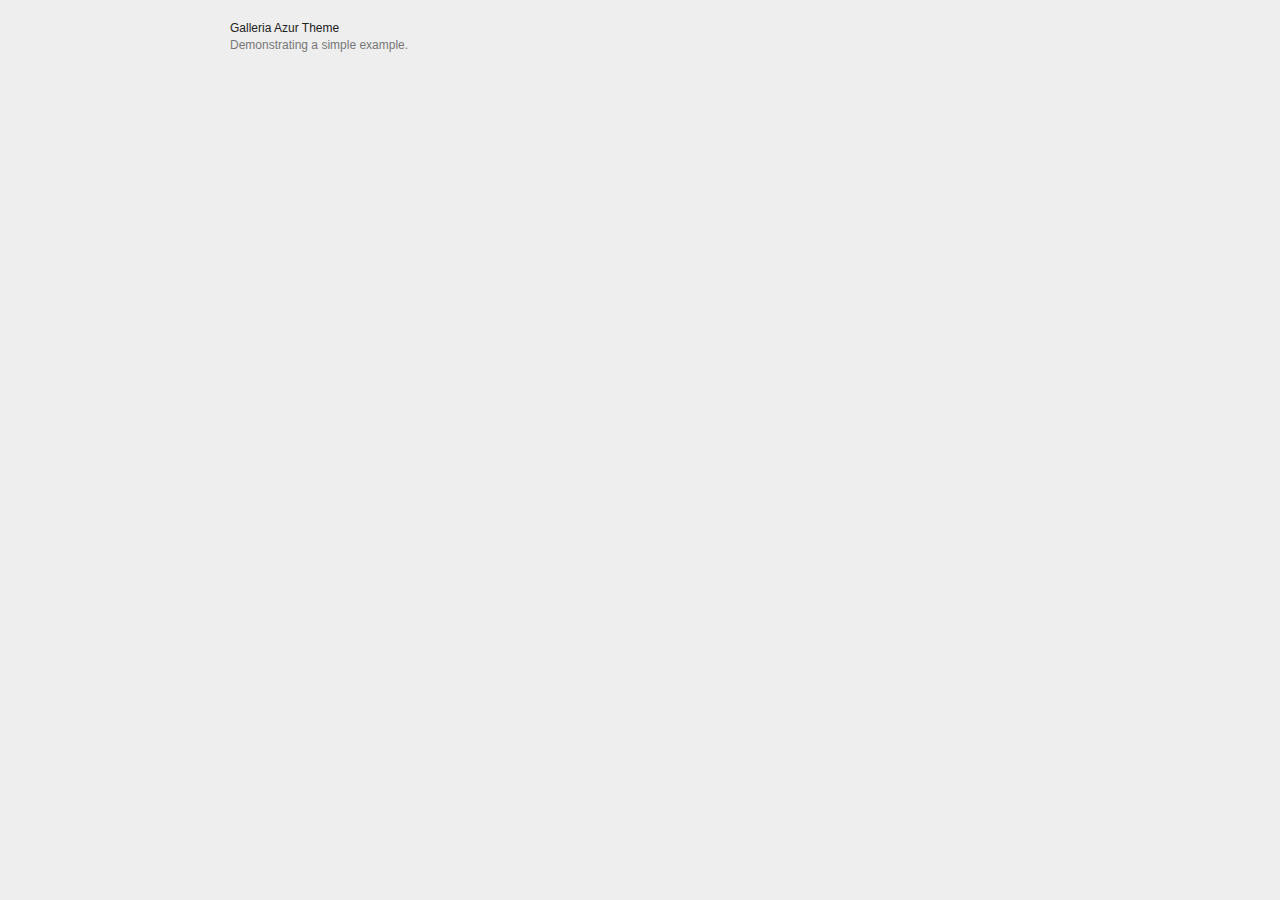
<file: assets/galleria/themes/azur/demo-retina.html>
<!DOCTYPE html>
<html lang="en">
    <head>
        <meta charset="utf-8">
        <meta name="viewport" content="width=device-width,initial-scale=0.3">
        <title>Galleria Azur Theme</title>
        <style>

            /* Demo styles */
            html,body{background:#eee;margin:0;}
            .content{color:#777;font:12px/1.4 "helvetica neue",arial,sans-serif;max-width:820px;margin:20px auto;}
            h1{font-size:12px;font-weight:normal;color:#222;margin:0;}
            p{margin:0 0 20px}
            a {color:#22BCB9;text-decoration:none;}
            .galleria-info-description a { color: #bbb;}
            .cred{margin-top:20px;font-size:11px;}

            /* Gallery measures that will be applied */
            .galleria {
                height:420px;    /* defines a static gallery height */
                max-width:820px; /* defines a responsive width */
            }

        </style>

        <!-- load jQuery -->
        <!-- <script src="https://ajax.googleapis.com/ajax/libs/jquery/3.1.1/jquery.js"></script> -->
        <script src="https://ajax.googleapis.com/ajax/libs/jquery/2.2.4/jquery.js"></script>

        <!-- load Galleria -->
        <script src="../../galleria.js"></script>

    </head>
<body>
    <div class="content">
        <h1>Galleria Azur Theme</h1>
        <p>Demonstrating a simple example.</p>

        <div class="galleria">
            <a href="https://picsum.photos/id/389/1024/768.jpg" data-srcset="https://picsum.photos/id/389/1024/768.jpg 1x, https://picsum.photos/id/389/2048/1536.jpg 2x">
                <img src="https://picsum.photos/id/389/150/100.jpg" srcset="https://picsum.photos/id/389/150/100.jpg 1x, https://picsum.photos/id/389/300/200.jpg 2x"
                     data-big="https://picsum.photos/id/389/1440/1080.jpg" data-bigsrcset="https://picsum.photos/id/389/1440/1080.jpg 1x, https://picsum.photos/id/389/2880/2160.jpg 2x"
                     data-description="by &lt;a href=&quot;https://unsplash.com/photos/bt-Sc22W-BE&quot;&gt;Jake Hills&lt;/a&gt; on &lt;a href=&quot;https://unsplash.com&quot;&gt;Unsplash&lt;/a&gt;"
                     data-title="Footsteps">
            </a>
            <a href="https://picsum.photos/id/675/1024/768.jpg" data-srcset="https://picsum.photos/id/675/1024/768.jpg 1x, https://picsum.photos/id/675/2048/1536.jpg 2x">
                <img src="https://picsum.photos/id/675/150/100.jpg" srcset="https://picsum.photos/id/675/150/100.jpg 1x, https://picsum.photos/id/675/300/200.jpg 2x"
                     data-big="https://picsum.photos/id/675/1440/1080.jpg" data-bigsrcset="https://picsum.photos/id/675/1440/1080.jpg 1x, https://picsum.photos/id/675/2880/2160.jpg 2x"
                     data-description="by &lt;a href=&quot;https://unsplash.com/photos/hBYzBU1xP6s&quot;&gt;Barn Images&lt;/a&gt; on &lt;a href=&quot;https://unsplash.com&quot;&gt;Unsplash&lt;/a&gt;"
                     data-title="Waves washes on beach shore">
            </a>
            <a href="https://picsum.photos/id/525/1024/768.jpg" data-srcset="https://picsum.photos/id/525/1024/768.jpg 1x, https://picsum.photos/id/525/2048/1536.jpg 2x">
                <img src="https://picsum.photos/id/525/150/100.jpg" srcset="https://picsum.photos/id/525/150/100.jpg 1x, https://picsum.photos/id/525/300/200.jpg 2x"
                     data-big="https://picsum.photos/id/525/1440/1080.jpg" data-bigsrcset="https://picsum.photos/id/525/1440/1080.jpg 1x, https://picsum.photos/id/525/2880/2160.jpg 2x"
                     data-description="by &lt;a href=&quot;https://unsplash.com/photos/aViOQZzikVs&quot;&gt;Luca Zanon&lt;/a&gt; on &lt;a href=&quot;https://unsplash.com&quot;&gt;Unsplash&lt;/a&gt;"
                     data-title="Extreme Desert Hike">
            </a>
            <a href="https://picsum.photos/id/349/1024/768.jpg" data-srcset="https://picsum.photos/id/349/1024/768.jpg 1x, https://picsum.photos/id/349/2048/1536.jpg 2x">
                <img src="https://picsum.photos/id/349/150/100.jpg" srcset="https://picsum.photos/id/349/150/100.jpg 1x, https://picsum.photos/id/349/300/200.jpg 2x"
                     data-big="https://picsum.photos/id/349/1440/1080.jpg" data-bigsrcset="https://picsum.photos/id/349/1440/1080.jpg 1x, https://picsum.photos/id/349/2880/2160.jpg 2x"
                     data-description="by &lt;a href=&quot;https://unsplash.com/photos/FmMivfgHCiM&quot;&gt;Caleb George&lt;/a&gt; on &lt;a href=&quot;https://unsplash.com&quot;&gt;Unsplash&lt;/a&gt;"
                     data-title="Man in front of skyline">
            </a>
            <a href="https://picsum.photos/id/120/1024/768.jpg" data-srcset="https://picsum.photos/id/120/1024/768.jpg 1x, https://picsum.photos/id/120/2048/1536.jpg 2x">
                <img src="https://picsum.photos/id/120/150/100.jpg" srcset="https://picsum.photos/id/120/150/100.jpg 1x, https://picsum.photos/id/120/300/200.jpg 2x"
                     data-big="https://picsum.photos/id/120/1440/1080.jpg" data-bigsrcset="https://picsum.photos/id/120/1440/1080.jpg 1x, https://picsum.photos/id/120/2880/2160.jpg 2x"
                     data-description="by &lt;a href=&quot;https://unsplash.com/photos/_DA3D5P71qs&quot;&gt;Guillaume&lt;/a&gt; on &lt;a href=&quot;https://unsplash.com&quot;&gt;Unsplash&lt;/a&gt;"
                     data-title="Milky Way Night Sky">
            </a>
            <a href="https://picsum.photos/id/299/1024/768.jpg" data-srcset="https://picsum.photos/id/299/1024/768.jpg 1x, https://picsum.photos/id/299/2048/1536.jpg 2x">
                <img src="https://picsum.photos/id/299/150/100.jpg" srcset="https://picsum.photos/id/299/150/100.jpg 1x, https://picsum.photos/id/299/300/200.jpg 2x"
                     data-big="https://picsum.photos/id/299/1440/1080.jpg" data-bigsrcset="https://picsum.photos/id/299/1440/1080.jpg 1x, https://picsum.photos/id/299/2880/2160.jpg 2x"
                     data-description="by &lt;a href=&quot;https://unsplash.com/photos/nOhUx3tiaQQ&quot;&gt;Matthew Wiebe&lt;/a&gt; on &lt;a href=&quot;https://unsplash.com&quot;&gt;Unsplash&lt;/a&gt;"
                     data-title="My favorite building in the city">
            </a>
            <a href="https://picsum.photos/id/219/1024/768.jpg" data-srcset="https://picsum.photos/id/219/1024/768.jpg 1x, https://picsum.photos/id/219/2048/1536.jpg 2x">
                <img src="https://picsum.photos/id/219/150/100.jpg" srcset="https://picsum.photos/id/219/150/100.jpg 1x, https://picsum.photos/id/219/300/200.jpg 2x"
                     data-big="https://picsum.photos/id/219/1440/1080.jpg" data-bigsrcset="https://picsum.photos/id/219/1440/1080.jpg 1x, https://picsum.photos/id/219/2880/2160.jpg 2x"
                     data-description="by &lt;a href=&quot;https://unsplash.com/photos/7iB4OZDlRok&quot;&gt;Martyn Seddon&lt;/a&gt; on &lt;a href=&quot;https://unsplash.com&quot;&gt;Unsplash&lt;/a&gt;"
                     data-title="Encounter with a leopard">
            </a>
            <a href="https://picsum.photos/id/856/1024/768.jpg" data-srcset="https://picsum.photos/id/856/1024/768.jpg 1x, https://picsum.photos/id/856/2048/1536.jpg 2x">
                <img src="https://picsum.photos/id/856/150/100.jpg" srcset="https://picsum.photos/id/856/150/100.jpg 1x, https://picsum.photos/id/856/300/200.jpg 2x"
                     data-big="https://picsum.photos/id/856/1440/1080.jpg" data-bigsrcset="https://picsum.photos/id/856/1440/1080.jpg 1x, https://picsum.photos/id/856/2880/2160.jpg 2x"
                     data-description="by &lt;a href=&quot;https://unsplash.com/photos/omKdUQ9R3Zo&quot;&gt;Olu Eletu&lt;/a&gt; on &lt;a href=&quot;https://unsplash.com&quot;&gt;Unsplash&lt;/a&gt;"
                     data-title="Elegant man with hot coffee">
            </a>
            <a href="https://picsum.photos/id/531/1024/768.jpg" data-srcset="https://picsum.photos/id/531/1024/768.jpg 1x, https://picsum.photos/id/531/2048/1536.jpg 2x">
                <img src="https://picsum.photos/id/531/150/100.jpg" srcset="https://picsum.photos/id/531/150/100.jpg 1x, https://picsum.photos/id/531/300/200.jpg 2x"
                     data-big="https://picsum.photos/id/531/1440/1080.jpg" data-bigsrcset="https://picsum.photos/id/531/1440/1080.jpg 1x, https://picsum.photos/id/531/2880/2160.jpg 2x"
                     data-description="by &lt;a href=&quot;https://unsplash.com/photos/zr8msYQhfRg&quot;&gt;Jeff Sheldon&lt;/a&gt; on &lt;a href=&quot;https://unsplash.com&quot;&gt;Unsplash&lt;/a&gt;"
                     data-title="Vintage cameras">
            </a>
            <a href="https://picsum.photos/id/426/1024/768.jpg" data-srcset="https://picsum.photos/id/426/1024/768.jpg 1x, https://picsum.photos/id/426/2048/1536.jpg 2x">
                <img src="https://picsum.photos/id/426/150/100.jpg" srcset="https://picsum.photos/id/426/150/100.jpg 1x, https://picsum.photos/id/426/300/200.jpg 2x"
                     data-big="https://picsum.photos/id/426/1440/1080.jpg" data-bigsrcset="https://picsum.photos/id/426/1440/1080.jpg 1x, https://picsum.photos/id/426/2880/2160.jpg 2x"
                     data-description="by &lt;a href=&quot;https://unsplash.com/photos/01ZeHnK3F_4&quot;&gt;Ales Krivec&lt;/a&gt; on &lt;a href=&quot;https://unsplash.com&quot;&gt;Unsplash&lt;/a&gt;"
                     data-title="Valley town">
            </a>
            <a href="https://vimeo.com/25750735">
                <span class="video">Works for vimeo too.</span>
            </a>
            <a href="https://www.youtube.com/watch?v=PEEXZZ071FE">
                <span class="video">Works for youtube too.</span>
            </a>
        </div>


    </div>
    <script>
    $(function() {
        // Load the Azur theme
        Galleria.loadTheme('galleria.azur.js');

        // Initialize Galleria
        Galleria.run('.galleria');
    });
    </script>
    </body>
</html>
</file>
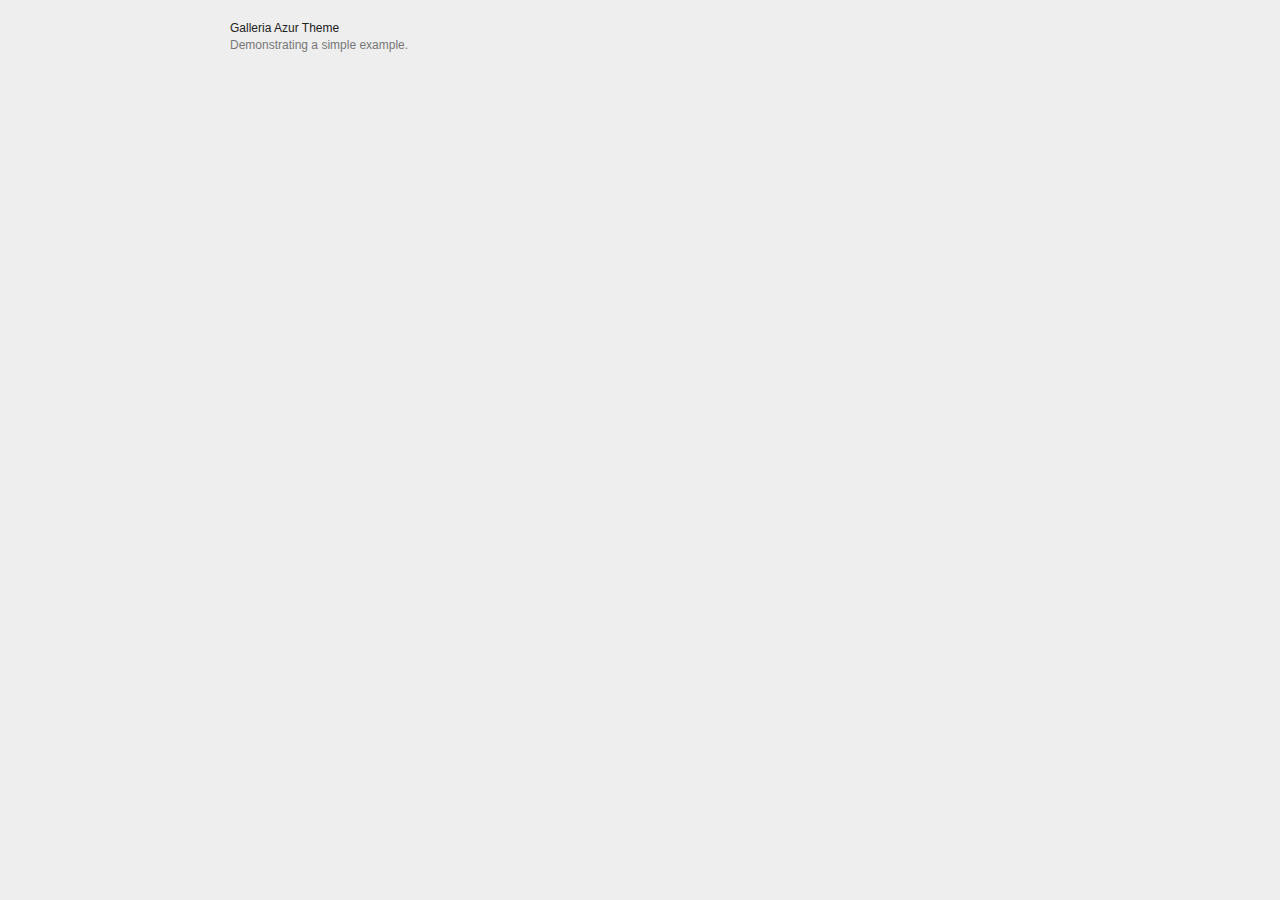
<file: assets/galleria/themes/azur/demo.html>
<!DOCTYPE html>
<html lang="en">
    <head>
        <meta charset="utf-8">
        <meta name="viewport" content="width=device-width,initial-scale=0.3">
        <title>Galleria Azur Theme</title>
        <style>

            /* Demo styles */
            html,body{background:#eee;margin:0;}
            .content{color:#777;font:12px/1.4 "helvetica neue",arial,sans-serif;max-width:820px;margin:20px auto;}
            h1{font-size:12px;font-weight:normal;color:#222;margin:0;}
            p{margin:0 0 20px}
            a {color:#22BCB9;text-decoration:none;}
            .galleria-info-description a { color: #bbb;}
            .cred{margin-top:20px;font-size:11px;}

            /* Gallery measures that will be applied */
            .galleria {
                height:420px;    /* defines a static gallery height */
                max-width:820px; /* defines a responsive width */
            }

        </style>

        <!-- load jQuery -->
        <!-- <script src="https://ajax.googleapis.com/ajax/libs/jquery/3.1.1/jquery.js"></script> -->
        <script src="https://ajax.googleapis.com/ajax/libs/jquery/2.2.4/jquery.js"></script>

        <!-- load Galleria -->
        <script src="../../galleria.js"></script>

    </head>
<body>
    <div class="content">
        <h1>Galleria Azur Theme</h1>
        <p>Demonstrating a simple example.</p>

        <div class="galleria">
            <a href="https://picsum.photos/id/389/1024/768.jpg">
                <img src="https://picsum.photos/id/389/150/100.jpg"
                     data-big="https://picsum.photos/id/389/1440/1080.jpg"
                     data-description="by &lt;a href=&quot;https://unsplash.com/photos/bt-Sc22W-BE&quot;&gt;Jake Hills&lt;/a&gt; on &lt;a href=&quot;https://unsplash.com&quot;&gt;Unsplash&lt;/a&gt;"
                     data-title="Footsteps">
            </a>
            <a href="https://picsum.photos/id/675/1024/768.jpg">
                <img src="https://picsum.photos/id/675/150/100.jpg"
                     data-big="https://picsum.photos/id/675/1440/1080.jpg"
                     data-description="by &lt;a href=&quot;https://unsplash.com/photos/hBYzBU1xP6s&quot;&gt;Barn Images&lt;/a&gt; on &lt;a href=&quot;https://unsplash.com&quot;&gt;Unsplash&lt;/a&gt;"
                     data-title="Waves washes on beach shore">
            </a>
            <a href="https://picsum.photos/id/525/1024/768.jpg">
                <img src="https://picsum.photos/id/525/150/100.jpg"
                     data-big="https://picsum.photos/id/525/1440/1080.jpg"
                     data-description="by &lt;a href=&quot;https://unsplash.com/photos/aViOQZzikVs&quot;&gt;Luca Zanon&lt;/a&gt; on &lt;a href=&quot;https://unsplash.com&quot;&gt;Unsplash&lt;/a&gt;"
                     data-title="Extreme Desert Hike">
            </a>
            <a href="https://picsum.photos/id/349/1024/768.jpg">
                <img src="https://picsum.photos/id/349/150/100.jpg"
                     data-big="https://picsum.photos/id/349/1440/1080.jpg"
                     data-description="by &lt;a href=&quot;https://unsplash.com/photos/FmMivfgHCiM&quot;&gt;Caleb George&lt;/a&gt; on &lt;a href=&quot;https://unsplash.com&quot;&gt;Unsplash&lt;/a&gt;"
                     data-title="Man in front of skyline">
            </a>
            <a href="https://picsum.photos/id/120/1024/768.jpg">
                <img src="https://picsum.photos/id/120/150/100.jpg"
                     data-big="https://picsum.photos/id/120/1440/1080.jpg"
                     data-description="by &lt;a href=&quot;https://unsplash.com/photos/_DA3D5P71qs&quot;&gt;Guillaume&lt;/a&gt; on &lt;a href=&quot;https://unsplash.com&quot;&gt;Unsplash&lt;/a&gt;"
                     data-title="Milky Way Night Sky">
            </a>
            <a href="https://picsum.photos/id/299/1024/768.jpg">
                <img src="https://picsum.photos/id/299/150/100.jpg"
                     data-big="https://picsum.photos/id/299/1440/1080.jpg"
                     data-description="by &lt;a href=&quot;https://unsplash.com/photos/nOhUx3tiaQQ&quot;&gt;Matthew Wiebe&lt;/a&gt; on &lt;a href=&quot;https://unsplash.com&quot;&gt;Unsplash&lt;/a&gt;"
                     data-title="My favorite building in the city">
            </a>
            <a href="https://picsum.photos/id/219/1024/768.jpg">
                <img src="https://picsum.photos/id/219/150/100.jpg"
                     data-big="https://picsum.photos/id/219/1440/1080.jpg"
                     data-description="by &lt;a href=&quot;https://unsplash.com/photos/7iB4OZDlRok&quot;&gt;Martyn Seddon&lt;/a&gt; on &lt;a href=&quot;https://unsplash.com&quot;&gt;Unsplash&lt;/a&gt;"
                     data-title="Encounter with a leopard">
            </a>
            <a href="https://picsum.photos/id/856/1024/768.jpg">
                <img src="https://picsum.photos/id/856/150/100.jpg"
                     data-big="https://picsum.photos/id/856/1440/1080.jpg"
                     data-description="by &lt;a href=&quot;https://unsplash.com/photos/omKdUQ9R3Zo&quot;&gt;Olu Eletu&lt;/a&gt; on &lt;a href=&quot;https://unsplash.com&quot;&gt;Unsplash&lt;/a&gt;"
                     data-title="Elegant man with hot coffee">
            </a>
            <a href="https://picsum.photos/id/531/1024/768.jpg">
                <img src="https://picsum.photos/id/531/150/100.jpg"
                     data-big="https://picsum.photos/id/531/1440/1080.jpg"
                     data-description="by &lt;a href=&quot;https://unsplash.com/photos/zr8msYQhfRg&quot;&gt;Jeff Sheldon&lt;/a&gt; on &lt;a href=&quot;https://unsplash.com&quot;&gt;Unsplash&lt;/a&gt;"
                     data-title="Vintage cameras">
            </a>
            <a href="https://picsum.photos/id/426/1024/768.jpg">
                <img src="https://picsum.photos/id/426/150/100.jpg"
                     data-big="https://picsum.photos/id/426/1440/1080.jpg"
                     data-description="by &lt;a href=&quot;https://unsplash.com/photos/01ZeHnK3F_4&quot;&gt;Ales Krivec&lt;/a&gt; on &lt;a href=&quot;https://unsplash.com&quot;&gt;Unsplash&lt;/a&gt;"
                     data-title="Valley town">
            </a>
            <a href="https://vimeo.com/25750735">
                <span class="video">Works for vimeo too.</span>
            </a>
            <a href="https://www.youtube.com/watch?v=PEEXZZ071FE">
                <span class="video">Works for youtube too.</span>
            </a>
        </div>


    </div>
    <script>
    $(function() {
        // Load the Azur theme
        Galleria.loadTheme('galleria.azur.js');

        // Initialize Galleria
        Galleria.run('.galleria');
    });
    </script>
    </body>
</html>
</file>
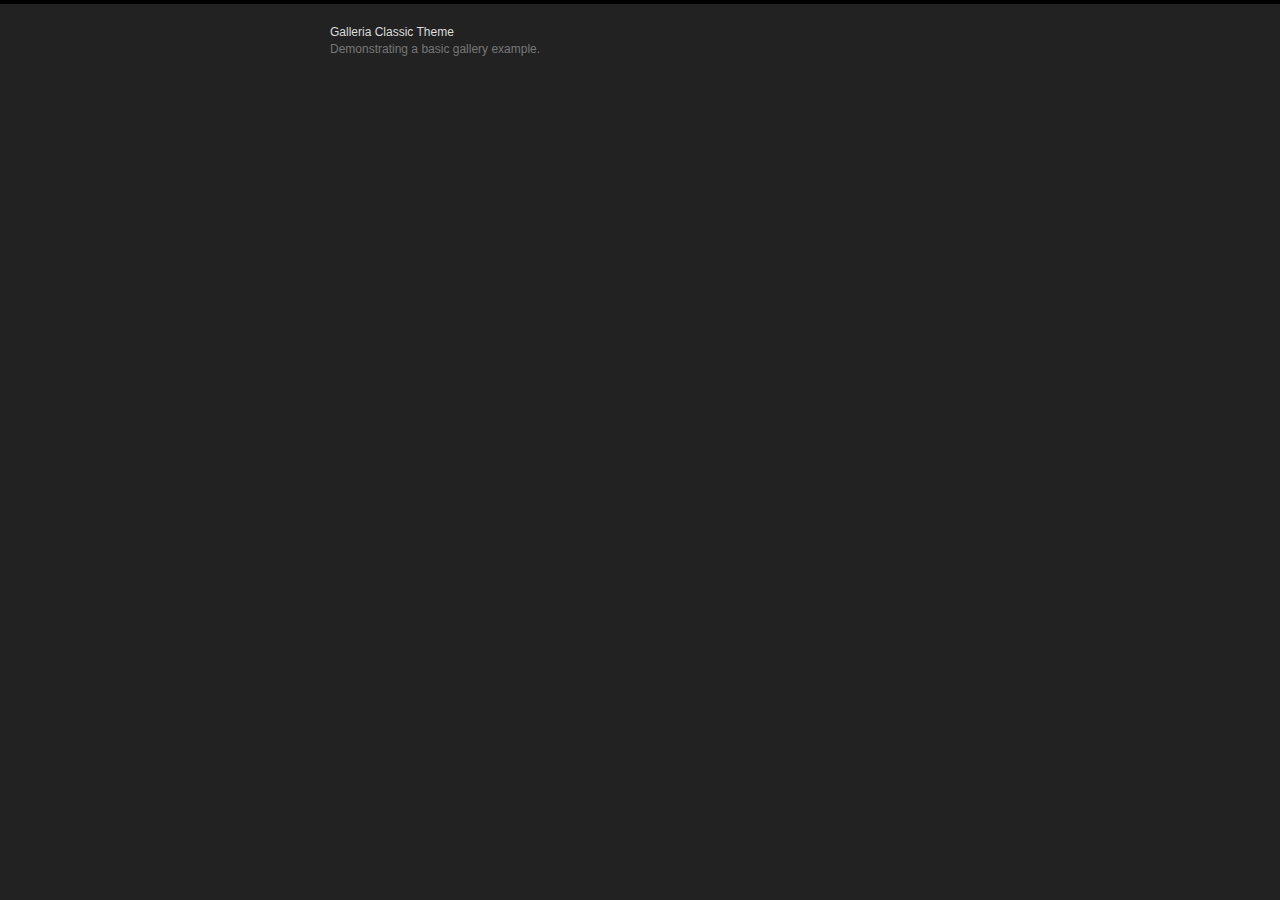
<file: assets/galleria/themes/classic/demo-retina.html>
<!DOCTYPE html>
<html lang="en">
    <head>
        <meta charset="utf-8">
        <title>Galleria Classic Theme</title>
        <style>

            /* Demo styles */
            html,body{background:#222;margin:0;}
            body{border-top:4px solid #000;}
            .content{color:#777;font:12px/1.4 "helvetica neue",arial,sans-serif;width:620px;margin:20px auto;}
            h1{font-size:12px;font-weight:normal;color:#ddd;margin:0;}
            p{margin:0 0 20px}
            a {color:#22BCB9;text-decoration:none;}
            .galleria-info-description a {color: #bbb;}
            .cred{margin-top:20px;font-size:11px;}

            /* This rule is read by Galleria to define the gallery height: */
            #galleria{height:320px}

        </style>

        <!-- load jQuery -->
        <!-- <script src="https://ajax.googleapis.com/ajax/libs/jquery/3.1.1/jquery.js"></script> -->
        <script src="https://ajax.googleapis.com/ajax/libs/jquery/2.2.4/jquery.js"></script>

        <!-- load Galleria -->
        <script src="../../galleria.js"></script>

    </head>
<body>
    <div class="content">
        <h1>Galleria Classic Theme</h1>
        <p>Demonstrating a basic gallery example.</p>

        <div id="galleria">
            <a href="https://picsum.photos/id/1055/800/500.jpg" data-srcset="https://picsum.photos/id/1055/800/500.jpg 1x, https://picsum.photos/id/1055/1600/1000.jpg 2x">
                <img src="https://picsum.photos/id/1055/150/100.jpg" srcset="https://picsum.photos/id/1055/150/100.jpg 1x, https://picsum.photos/id/1055/300/200.jpg 2x"
                     data-description="by &lt;a href=&quot;https://unsplash.com/photos/12rzbJhQ89E&quot;&gt;Neil Thomas&lt;/a&gt; on &lt;a href=&quot;https://unsplash.com&quot;&gt;Unsplash&lt;/a&gt;"
                     data-title="Calm before the storm">
            </a>
            <a href="https://picsum.photos/id/268/800/500.jpg" data-srcset="https://picsum.photos/id/268/800/500.jpg 1x, https://picsum.photos/id/268/1600/1000.jpg 2x">
                <img src="https://picsum.photos/id/268/150/100.jpg" srcset="https://picsum.photos/id/268/150/100.jpg 1x, https://picsum.photos/id/268/300/200.jpg 2x"
                     data-description="by &lt;a href=&quot;https://unsplash.com/photos/vc3ZOCf5BN8&quot;&gt;davide ragusa&lt;/a&gt; on &lt;a href=&quot;https://unsplash.com&quot;&gt;Unsplash&lt;/a&gt;"
                     data-title="Wooden gate at the beach">
            </a>
            <a href="https://picsum.photos/id/35/800/500.jpg" data-srcset="https://picsum.photos/id/35/800/500.jpg 1x, https://picsum.photos/id/35/1600/1000.jpg 2x">
                <img src="https://picsum.photos/id/35/150/100.jpg" srcset="https://picsum.photos/id/35/150/100.jpg 1x, https://picsum.photos/id/35/300/200.jpg 2x"
                     data-description="by &lt;a href=&quot;https://unsplash.com/photos/znM0ujn2RUA&quot;&gt;Shane Colella&lt;/a&gt; on &lt;a href=&quot;https://unsplash.com&quot;&gt;Unsplash&lt;/a&gt;"
                     data-title="Prickly orange needles">
            </a>
            <a href="https://picsum.photos/id/810/800/500.jpg" data-srcset="https://picsum.photos/id/810/800/500.jpg 1x, https://picsum.photos/id/810/1600/1000.jpg 2x">
                <img src="https://picsum.photos/id/810/150/100.jpg" srcset="https://picsum.photos/id/810/150/100.jpg 1x, https://picsum.photos/id/810/300/200.jpg 2x"
                     data-description="by &lt;a href=&quot;https://unsplash.com/photos/5QyPh6O9tfw&quot;&gt;Luís Perdigão&lt;/a&gt; on &lt;a href=&quot;https://unsplash.com&quot;&gt;Unsplash&lt;/a&gt;"
                     data-title="Bridge To Anywhere">
            </a>
            <a href="https://picsum.photos/id/327/800/500.jpg" data-srcset="https://picsum.photos/id/327/800/500.jpg 1x, https://picsum.photos/id/327/1600/1000.jpg 2x">
                <img src="https://picsum.photos/id/327/150/100.jpg" srcset="https://picsum.photos/id/327/150/100.jpg 1x, https://picsum.photos/id/327/300/200.jpg 2x"
                     data-description="by &lt;a href=&quot;https://unsplash.com/photos/Gg7uKdHFb_c&quot;&gt;Ryan Schroeder&lt;/a&gt; on &lt;a href=&quot;https://unsplash.com&quot;&gt;Unsplash&lt;/a&gt;"
                     data-title="Alpine mountains under a clear sky">
            </a>
            <a href="https://picsum.photos/id/241/800/500.jpg" data-srcset="https://picsum.photos/id/241/800/500.jpg 1x, https://picsum.photos/id/241/1600/1000.jpg 2x">
                <img src="https://picsum.photos/id/241/150/100.jpg" srcset="https://picsum.photos/id/241/150/100.jpg 1x, https://picsum.photos/id/241/300/200.jpg 2x"
                     data-description="by &lt;a href=&quot;https://unsplash.com/photos/1Cg7BQXp024&quot;&gt;Sylwia Bartyzel&lt;/a&gt; on &lt;a href=&quot;https://unsplash.com&quot;&gt;Unsplash&lt;/a&gt;"
                     data-title="monochrome wire fence on hill">
            </a>
            <a href="https://picsum.photos/id/874/800/500.jpg" data-srcset="https://picsum.photos/id/874/800/500.jpg 1x, https://picsum.photos/id/874/1600/1000.jpg 2x">
                <img src="https://picsum.photos/id/874/150/100.jpg" srcset="https://picsum.photos/id/874/150/100.jpg 1x, https://picsum.photos/id/874/300/200.jpg 2x"
                     data-description="by &lt;a href=&quot;https://unsplash.com/photos/Cp-LUHPRpWM&quot;&gt;Christopher Campbell&lt;/a&gt; on &lt;a href=&quot;https://unsplash.com&quot;&gt;Unsplash&lt;/a&gt;"
                     data-title="woman underwater in dress">
            </a>
            <a href="https://picsum.photos/id/42/800/500.jpg" data-srcset="https://picsum.photos/id/42/800/500.jpg 1x, https://picsum.photos/id/42/1600/1000.jpg 2x">
                <img src="https://picsum.photos/id/42/150/100.jpg" srcset="https://picsum.photos/id/42/150/100.jpg 1x, https://picsum.photos/id/42/300/200.jpg 2x"
                     data-description="by &lt;a href=&quot;https://unsplash.com/photos/KR2mdHJ5qMg&quot;&gt;Luke Chesser&lt;/a&gt; on &lt;a href=&quot;https://unsplash.com&quot;&gt;Unsplash&lt;/a&gt;"
                     data-title="Coffee in Montreal">
            </a>
            <a href="https://picsum.photos/id/313/800/500.jpg" data-srcset="https://picsum.photos/id/313/800/500.jpg 1x, https://picsum.photos/id/313/1600/1000.jpg 2x">
                <img src="https://picsum.photos/id/313/150/100.jpg" srcset="https://picsum.photos/id/313/150/100.jpg 1x, https://picsum.photos/id/313/300/200.jpg 2x"
                     data-description="by &lt;a href=&quot;https://unsplash.com/photos/4xYgBTYC2-Q&quot;&gt;Sonja Langford&lt;/a&gt; on &lt;a href=&quot;https://unsplash.com&quot;&gt;Unsplash&lt;/a&gt;"
                     data-title="Cloud on the field">
            </a>
            <a href="https://picsum.photos/id/235/800/500.jpg" data-srcset="https://picsum.photos/id/235/800/500.jpg 1x, https://picsum.photos/id/235/1600/1000.jpg 2x">
                <img src="https://picsum.photos/id/235/150/100.jpg" srcset="https://picsum.photos/id/235/150/100.jpg 1x, https://picsum.photos/id/235/300/200.jpg 2x"
                     data-description="by &lt;a href=&quot;https://unsplash.com/photos/TI-B-TNYJMU&quot;&gt;Paul E. Harrer&lt;/a&gt; on &lt;a href=&quot;https://unsplash.com&quot;&gt;Unsplash&lt;/a&gt;"
                     data-title="View from the Langbathsee mountain lake">
            </a>
            <a href="https://vimeo.com/25750735">
                <span class="video">Works for vimeo too.</span>
            </a>
            <a href="https://www.youtube.com/watch?v=PEEXZZ071FE">
                <span class="video">Works for youtube too.</span>
            </a>
        </div>
    </div>

    <script>
    $(function() {
        // Load the classic theme
        Galleria.loadTheme('galleria.classic.js');

        // Initialize Galleria
        Galleria.run('#galleria');
    });
    </script>
    </body>
</html>
</file>
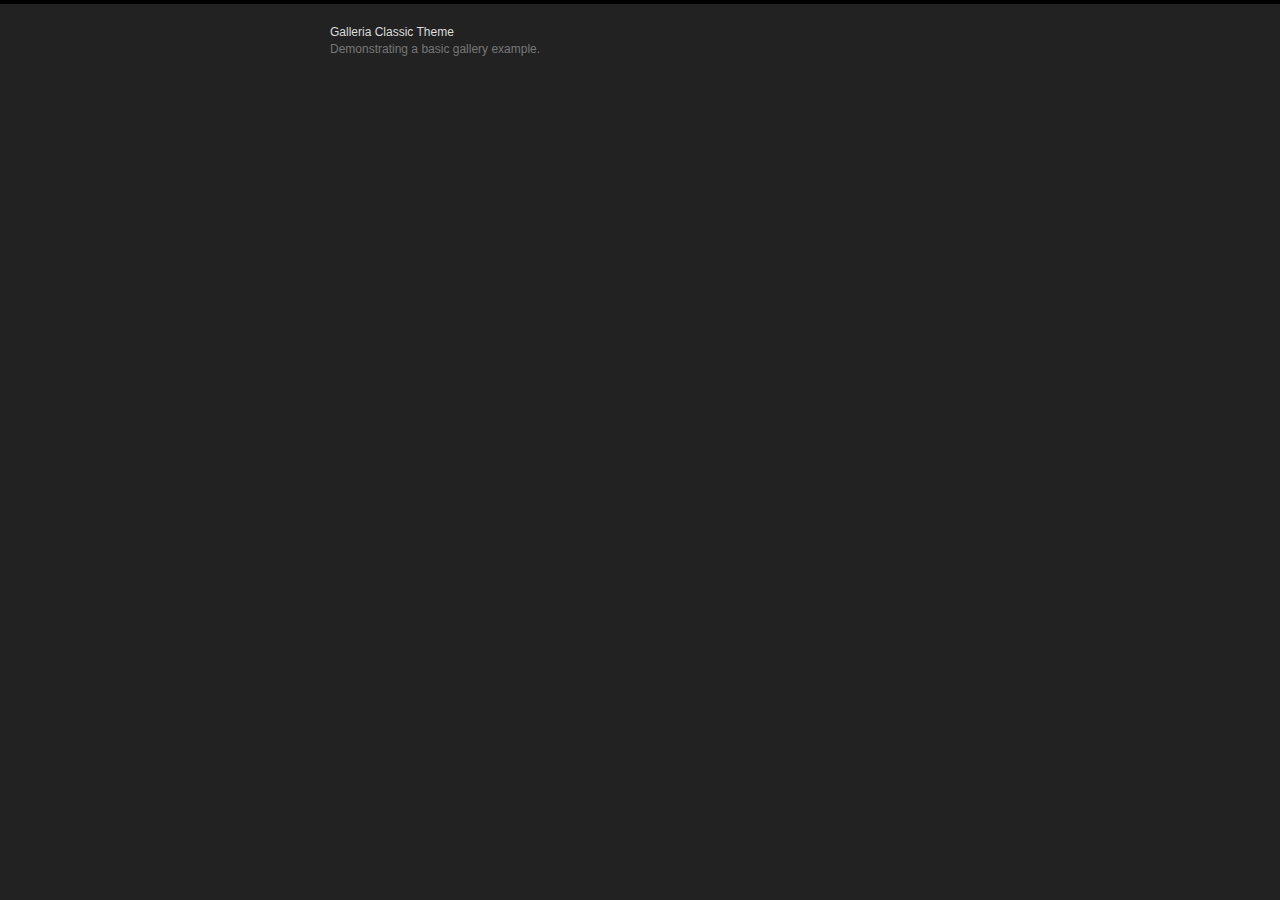
<file: assets/galleria/themes/classic/demo.html>
<!DOCTYPE html>
<html lang="en">
    <head>
        <meta charset="utf-8">
        <title>Galleria Classic Theme</title>
        <style>

            /* Demo styles */
            html,body{background:#222;margin:0;}
            body{border-top:4px solid #000;}
            .content{color:#777;font:12px/1.4 "helvetica neue",arial,sans-serif;width:620px;margin:20px auto;}
            h1{font-size:12px;font-weight:normal;color:#ddd;margin:0;}
            p{margin:0 0 20px}
            a {color:#22BCB9;text-decoration:none;}
            .galleria-info-description a {color: #bbb;}
            .cred{margin-top:20px;font-size:11px;}

            /* This rule is read by Galleria to define the gallery height: */
            #galleria{height:320px}

        </style>

        <!-- load jQuery -->
        <!-- <script src="https://ajax.googleapis.com/ajax/libs/jquery/3.1.1/jquery.js"></script> -->
        <script src="https://ajax.googleapis.com/ajax/libs/jquery/2.2.4/jquery.js"></script>

        <!-- load Galleria -->
        <script src="../../galleria.js"></script>

    </head>
<body>
    <div class="content">
        <h1>Galleria Classic Theme</h1>
        <p>Demonstrating a basic gallery example.</p>

        <div id="galleria">
            <a href="https://picsum.photos/id/1055/800/500.jpg">
                <img src="https://picsum.photos/id/1055/150/100.jpg"
                     data-description="by &lt;a href=&quot;https://unsplash.com/photos/12rzbJhQ89E&quot;&gt;Neil Thomas&lt;/a&gt; on &lt;a href=&quot;https://unsplash.com&quot;&gt;Unsplash&lt;/a&gt;"
                     data-title="Calm before the storm">
            </a>
            <a href="https://picsum.photos/id/268/800/500.jpg">
                <img src="https://picsum.photos/id/268/150/100.jpg"
                     data-description="by &lt;a href=&quot;https://unsplash.com/photos/vc3ZOCf5BN8&quot;&gt;davide ragusa&lt;/a&gt; on &lt;a href=&quot;https://unsplash.com&quot;&gt;Unsplash&lt;/a&gt;"
                     data-title="Wooden gate at the beach">
            </a>
            <a href="https://picsum.photos/id/35/800/500.jpg">
                <img src="https://picsum.photos/id/35/150/100.jpg"
                     data-description="by &lt;a href=&quot;https://unsplash.com/photos/znM0ujn2RUA&quot;&gt;Shane Colella&lt;/a&gt; on &lt;a href=&quot;https://unsplash.com&quot;&gt;Unsplash&lt;/a&gt;"
                     data-title="Prickly orange needles">
            </a>
            <a href="https://picsum.photos/id/810/800/500.jpg">
                <img src="https://picsum.photos/id/810/150/100.jpg"
                     data-description="by &lt;a href=&quot;https://unsplash.com/photos/5QyPh6O9tfw&quot;&gt;Luís Perdigão&lt;/a&gt; on &lt;a href=&quot;https://unsplash.com&quot;&gt;Unsplash&lt;/a&gt;"
                     data-title="Bridge To Anywhere">
            </a>
            <a href="https://picsum.photos/id/327/800/500.jpg">
                <img src="https://picsum.photos/id/327/150/100.jpg"
                     data-description="by &lt;a href=&quot;https://unsplash.com/photos/Gg7uKdHFb_c&quot;&gt;Ryan Schroeder&lt;/a&gt; on &lt;a href=&quot;https://unsplash.com&quot;&gt;Unsplash&lt;/a&gt;"
                     data-title="Alpine mountains under a clear sky">
            </a>
            <a href="https://picsum.photos/id/241/800/500.jpg">
                <img src="https://picsum.photos/id/241/150/100.jpg"
                     data-description="by &lt;a href=&quot;https://unsplash.com/photos/1Cg7BQXp024&quot;&gt;Sylwia Bartyzel&lt;/a&gt; on &lt;a href=&quot;https://unsplash.com&quot;&gt;Unsplash&lt;/a&gt;"
                     data-title="monochrome wire fence on hill">
            </a>
            <a href="https://picsum.photos/id/874/800/500.jpg">
                <img src="https://picsum.photos/id/874/150/100.jpg"
                     data-description="by &lt;a href=&quot;https://unsplash.com/photos/Cp-LUHPRpWM&quot;&gt;Christopher Campbell&lt;/a&gt; on &lt;a href=&quot;https://unsplash.com&quot;&gt;Unsplash&lt;/a&gt;"
                     data-title="woman underwater in dress">
            </a>
            <a href="https://picsum.photos/id/42/800/500.jpg">
                <img src="https://picsum.photos/id/42/150/100.jpg"
                     data-description="by &lt;a href=&quot;https://unsplash.com/photos/KR2mdHJ5qMg&quot;&gt;Luke Chesser&lt;/a&gt; on &lt;a href=&quot;https://unsplash.com&quot;&gt;Unsplash&lt;/a&gt;"
                     data-title="Coffee in Montreal">
            </a>
            <a href="https://picsum.photos/id/313/800/500.jpg">
                <img src="https://picsum.photos/id/313/150/100.jpg"
                     data-description="by &lt;a href=&quot;https://unsplash.com/photos/4xYgBTYC2-Q&quot;&gt;Sonja Langford&lt;/a&gt; on &lt;a href=&quot;https://unsplash.com&quot;&gt;Unsplash&lt;/a&gt;"
                     data-title="Cloud on the field">
            </a>
            <a href="https://picsum.photos/id/235/800/500.jpg">
                <img src="https://picsum.photos/id/235/150/100.jpg"
                     data-description="by &lt;a href=&quot;https://unsplash.com/photos/TI-B-TNYJMU&quot;&gt;Paul E. Harrer&lt;/a&gt; on &lt;a href=&quot;https://unsplash.com&quot;&gt;Unsplash&lt;/a&gt;"
                     data-title="View from the Langbathsee mountain lake">
            </a>
            <a href="https://vimeo.com/25750735">
                <span class="video">Works for vimeo too.</span>
            </a>
            <a href="https://www.youtube.com/watch?v=PEEXZZ071FE">
                <span class="video">Works for youtube too.</span>
            </a>
        </div>
    </div>

    <script>
    $(function() {
        // Load the classic theme
        Galleria.loadTheme('galleria.classic.js');

        // Initialize Galleria
        Galleria.run('#galleria');
    });
    </script>
    </body>
</html>
</file>
